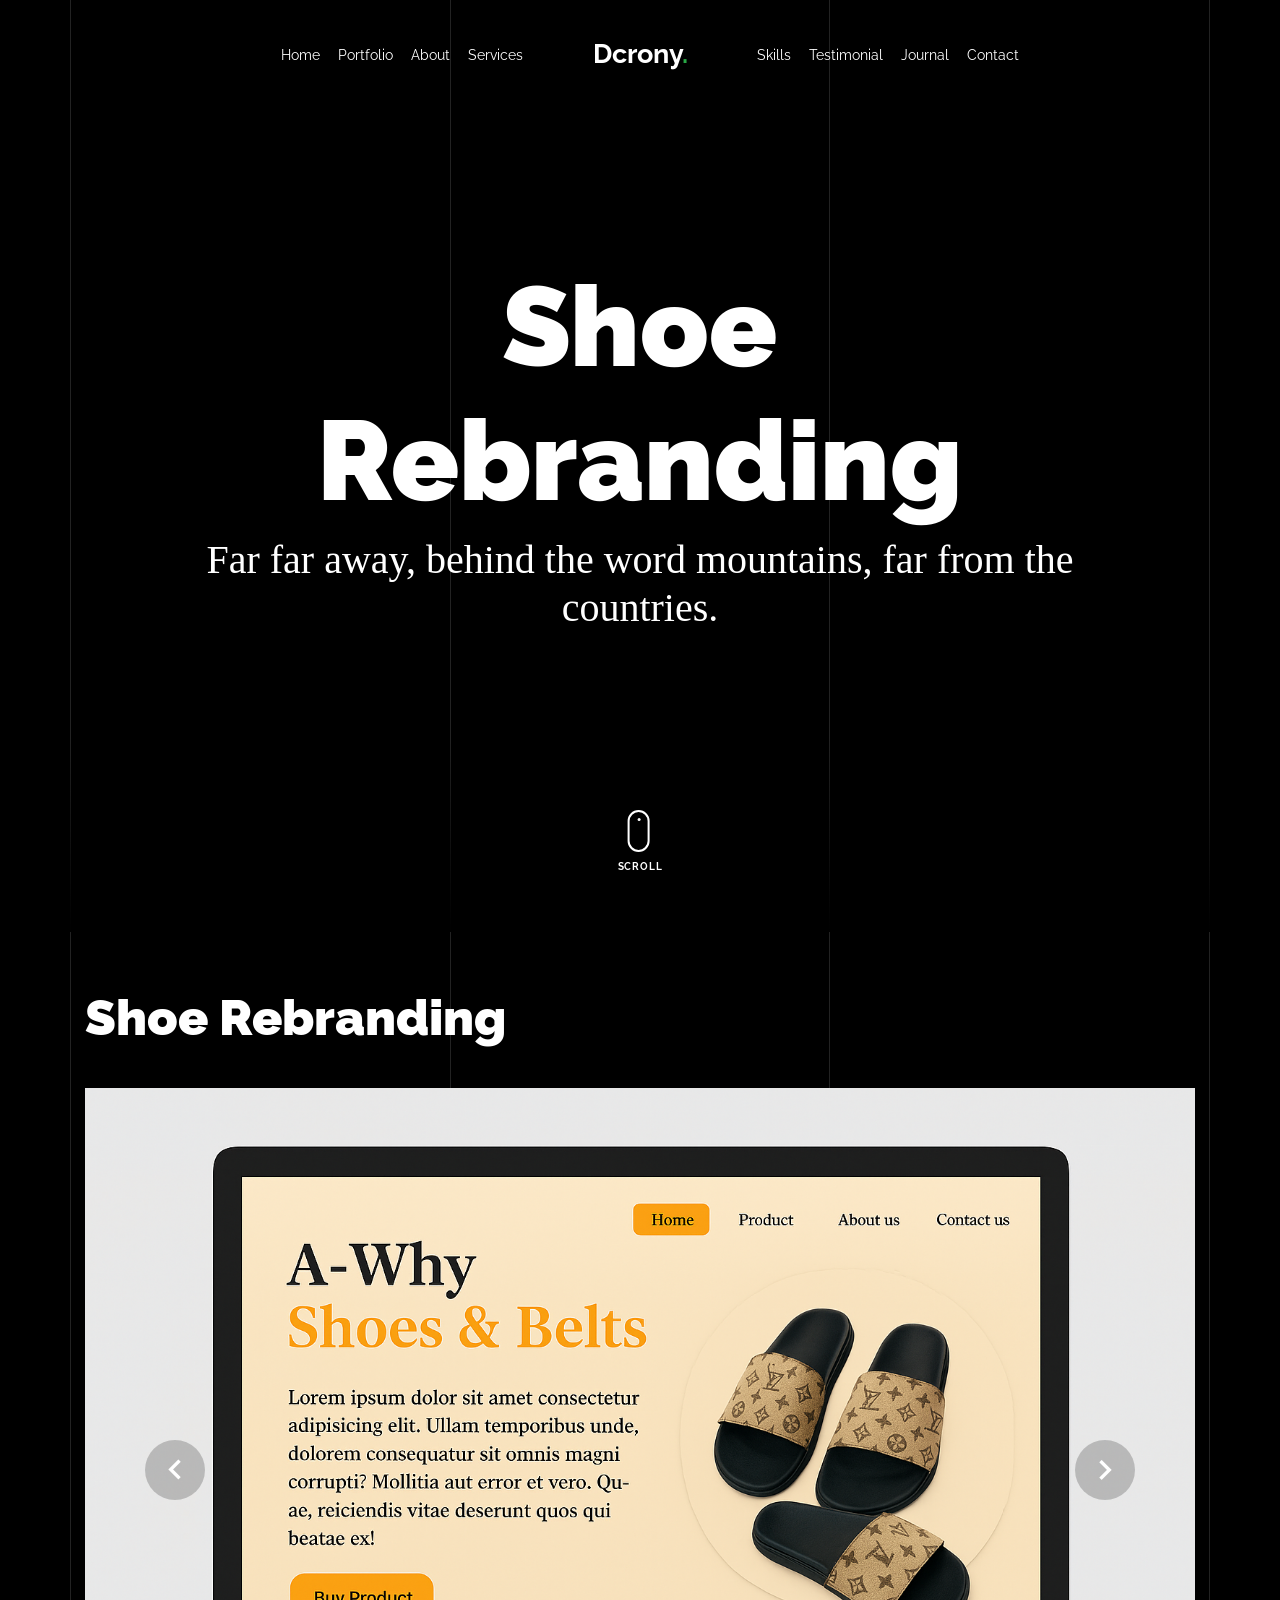
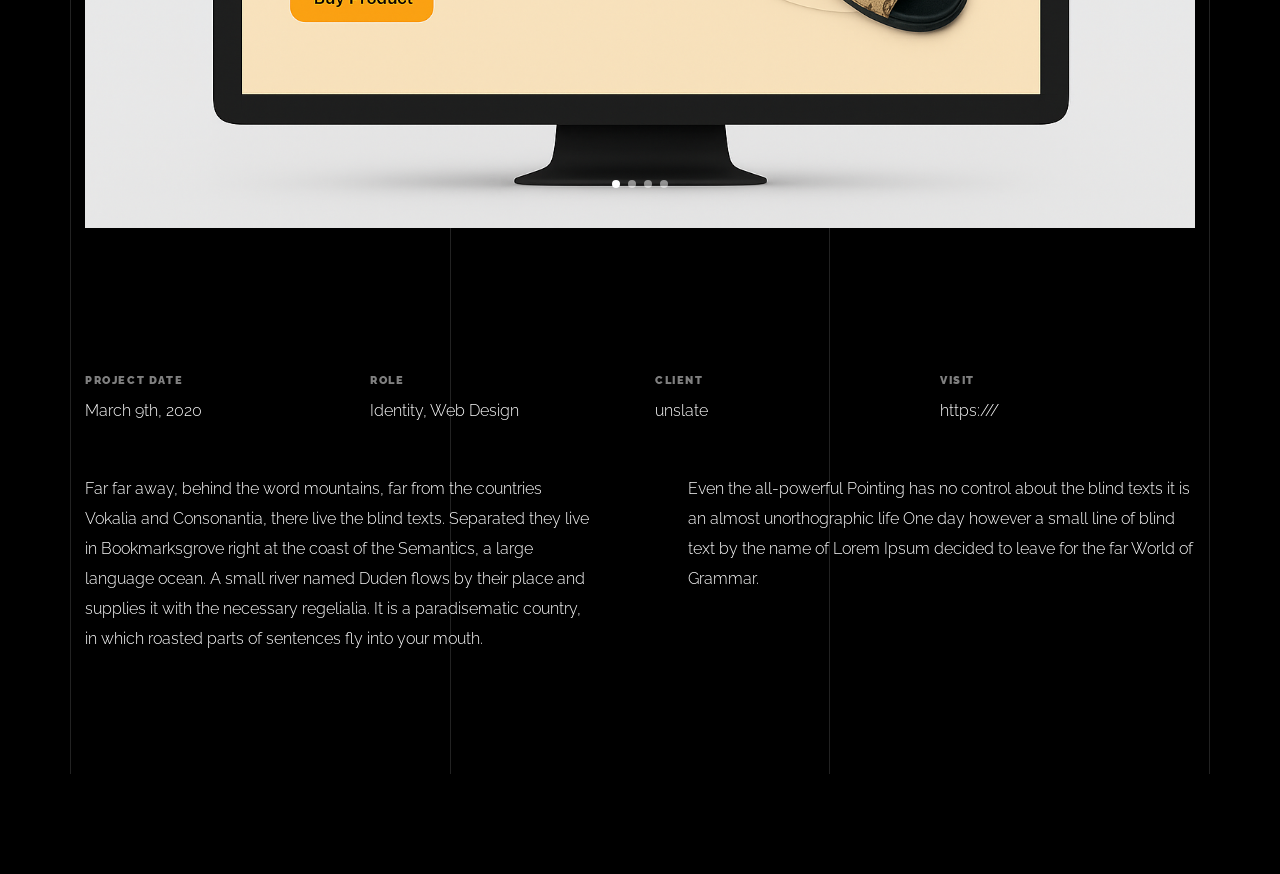
<file: shoebranding.html>
<!doctype html>
<html lang="en">

<head>
  <title>Dcrony Portfolio</title>
  <meta charset="utf-8">
  <meta name="viewport" content="width=device-width, initial-scale=1, shrink-to-fit=no">

  <meta name="description" content="">
  <meta name="keywords" content="html, css, javascript, jquery">
  <meta name="author" content="">

  <link rel="stylesheet" href="css/vendor/icomoon/style.css">
  <link rel="stylesheet" href="css/vendor/owl.carousel.min.css">
  <link rel="stylesheet" href="css/vendor/animate.min.css">
  <link rel="stylesheet" href="css/vendor/aos.css">
  <link rel="stylesheet" href="css/vendor/bootstrap.min.css">
  <link rel="stylesheet" href="css/vendor/jquery.fancybox.min.css">


  <!-- Theme Style -->
  <link rel="stylesheet" href="css/style.css">

</head>

<body data-spy="scroll" data-target=".site-nav-target" data-offset="200">

  <nav class="unslate_co--site-mobile-menu">
    <div class="close-wrap d-flex">
      <a href="#" class="d-flex ml-auto js-menu-toggle">
        <span class="close-label">Close</span>
        <div class="close-times">
          <span class="bar1"></span>
          <span class="bar2"></span>
        </div>
      </a>
    </div>
    <div class="site-mobile-inner"></div>
  </nav>


  <div class="unslate_co--site-wrap">

    <div class="unslate_co--site-inner">

      <div class="lines-wrap">
        <div class="lines-inner">
          <div class="lines"></div>
        </div>
      </div>
      <!-- END lines -->

      <nav class="unslate_co--site-nav site-nav-target">

        <div class="container">

          <div class="row align-items-center justify-content-between text-left">
            <div class="col-md-5 text-right">
              <ul class="site-nav-ul js-clone-nav text-left d-none d-lg-inline-block">
                <li class="has-children">
                  <a href="#home-section" class="nav-link">Home</a>
                  <!-- <ul class="dropdown">
                    <li>
                      <a href="index.html">Hero Image BG</a>
                    </li>
                    <li>
                      <a href="index-video.html">Video BG</a>
                    </li>
                    <li>
                      <a href="index-hero-slider.html">Hero Slider</a>
                    </li>
                    <li>
                      <a href="index-sidebar-menu.html">Sidebar Menu</a>
                    </li>
                    <li>
                      <a href="index-right-menu.html">Right Menu</a>
                    </li>
                  </ul> -->
                </li>
                <li><a href="#portfolio-section" class="nav-link">Portfolio</a></li>
                <li><a href="#about-section" class="nav-link">About</a></li>
                <li><a href="#services-section" class="nav-link">Services</a></li>
              </ul>
            </div>
            <div class="site-logo pos-absolute">
              <a href="index.html" class="unslate_co--site-logo">Dcrony<span>.</span></a>
            </div>
            <div class="col-md-5 text-right text-lg-left">
              <ul class="site-nav-ul js-clone-nav text-left d-none d-lg-inline-block">
                <li><a href="#skills-section" class="nav-link">Skills</a></li>
                <li><a href="#testimonial-section" class="nav-link">Testimonial</a></li>
                <li><a href="#journal-section" class="nav-link">Journal</a></li>
                <li><a href="#contact-section" class="nav-link">Contact</a></li>
              </ul>

              <ul class="site-nav-ul-none-onepage text-right d-inline-block d-lg-none">
                <li><a href="#" class="js-menu-toggle">Menu</a></li>
              </ul>

            </div>
          </div>
        </div>

      </nav>
      <!-- END nav -->

      <div class="cover-v1 gradient-bottom-black jarallax">
        <div class="container">
          <div class="row align-items-center">

            <div class="col-md-10 mx-auto text-center">
              <h1 class="heading" data-aos="fade-up">Shoe Rebranding</h1>
              <h2 class="subheading" data-aos="fade-up" data-aos-delay="100">Far far away, behind the word mountains, far from the countries.</h2>
            </div>

          </div>
        </div>

        <!-- dov -->
        <a href="#portfolio-single-section" class="mouse-wrap smoothscroll">
          <span class="mouse">
            <span class="scroll"></span>
          </span>
          <span class="mouse-label">Scroll</span>
        </a>

      </div>
      <!-- END .cover-v1 -->

      <div class="container">
        <div class="portfolio-single-wrap unslate_co--section" id="portfolio-single-section">

          <div class="portfolio-single-inner">
            <h2 class="heading-portfolio-single-h2">Shoe Rebranding</h2>

            <div class="row justify-content-between mb-5">
              <div class="col-12 mb-4">
                <div class="owl-carousel single-slider">
                  <figure class="mb-4">
                    <img src="images/shoe.png" alt="Image" class="img-fluid">
                  </figure>
                  <figure class="mb-4">
                    <img src="images/shoe-cart.png" alt="Image" class="img-fluid">
                  </figure>
                  <figure class="mb-4">
                    <img src="images/shoe-about.png" alt="Image" class="img-fluid">
                  </figure>
                  <figure class="mb-4">
                    <img src="images/shoe-contact.png" alt="Image" class="img-fluid">
                  </figure>
                </div>
              </div>
              <div class="col-12 mb-5">
                <div class="row">
                  <div class="col-sm-6 col-md-6 col-lg-3">
                    <div class="detail-v1">
                      <span class="detail-label">Project Date</span>
                      <span class="detail-val">March 9th, 2020</span>
                    </div>
                  </div>
                  <div class="col-sm-6 col-md-6 col-lg-3">
                    <div class="detail-v1">
                      <span class="detail-label">Role</span>
                      <span class="detail-val"><a href="#">Identity</a>, <a href="#">Web Design</a></span>
                    </div>
                  </div>
                  <div class="col-sm-6 col-md-6 col-lg-3">
                    <div class="detail-v1">
                      <span class="detail-label">Client</span>
                      <span class="detail-val">unslate</span>
                    </div>
                  </div>
                  <div class="col-sm-6 col-md-6 col-lg-3">
                    <div class="detail-v1">
                      <span class="detail-label">Visit</span>
                      <span class="detail-val"><a href="#">https:///</a></span>
                    </div>
                  </div>
                </div>
              </div>
              <div class="col-md-6 pr-md-5">
                <p>Far far away, behind the word mountains, far from the countries Vokalia and Consonantia, there live the blind texts. Separated they live in Bookmarksgrove right at the coast of the Semantics, a large language ocean. A small river named Duden flows by their place and supplies it with the necessary regelialia. It is a paradisematic country, in which roasted parts of sentences fly into your mouth.</p>
              </div>
              <div class="col-md-6 pl-md-5">
                <p>Even the all-powerful Pointing has no control about the blind texts it is an almost unorthographic life One day however a small line of blind text by the name of Lorem Ipsum decided to leave for the far World of Grammar.</p>
              </div>
            </div>

          </div>
        </div>
      </div>
    </div>

    <footer class="unslate_co--footer unslate_co--section">
      <div class="container">
        <div class="row justify-content-center">
          <div class="col-md-7">

            <div class="footer-site-logo"><a href="#">Unfold<span>.</span></a></div>

            <ul class="footer-site-social">
              <li><a href="#">Facebook</a></li>
              <li><a href="#">Twitter</a></li>
              <li><a href="#">Instagram</a></li>
              <li><a href="#">Dribbble</a></li>
              <li><a href="#">Behance</a></li>
            </ul>

            <p class="site-copyright">
                
                <!-- Link back to Colorlib can't be removed. Template is licensed under CC BY 3.0. -->
                Copyright &copy;
                <script>
                  document.write(new Date().getFullYear());
                </script> All rights reserved | This template is made with <i class="icon-heart"
                  aria-hidden="true"></i> by <a href="https://colorlib.com" target="_blank">Colorlib</a>
                <!-- Link back to Colorlib can't be removed. Template is licensed under CC BY 3.0. -->
              
              </p>

          </div>
        </div>
      </div>
    </footer>

  </div>

  <!-- Loader -->
  <div id="unslate_co--overlayer"></div>
  <div class="site-loader-wrap">
    <div class="site-loader"></div>
  </div>

  <script src="js/scripts-dist.js"></script>
  <script src="js/main.js"></script>


</body>

</html>
</file>
<file: css/vendor/icomoon/style.css>
@font-face {
  font-family: 'icomoon';
  src:  url('fonts/icomoon.eot?10si43');
  src:  url('fonts/icomoon.eot?10si43#iefix') format('embedded-opentype'),
    url('fonts/icomoon.ttf?10si43') format('truetype'),
    url('fonts/icomoon.woff?10si43') format('woff'),
    url('fonts/icomoon.svg?10si43#icomoon') format('svg');
  font-weight: normal;
  font-style: normal;
}

[class^="icon-"], [class*=" icon-"] {
  /* use !important to prevent issues with browser extensions that change fonts */
  font-family: 'icomoon' !important;
  speak: none;
  font-style: normal;
  font-weight: normal;
  font-variant: normal;
  text-transform: none;
  line-height: 1;

  /* Better Font Rendering =========== */
  -webkit-font-smoothing: antialiased;
  -moz-osx-font-smoothing: grayscale;
}

.icon-asterisk:before {
  content: "\f069";
}
.icon-plus:before {
  content: "\f067";
}
.icon-question:before {
  content: "\f128";
}
.icon-minus:before {
  content: "\f068";
}
.icon-glass:before {
  content: "\f000";
}
.icon-music:before {
  content: "\f001";
}
.icon-search:before {
  content: "\f002";
}
.icon-envelope-o:before {
  content: "\f003";
}
.icon-heart:before {
  content: "\f004";
}
.icon-star:before {
  content: "\f005";
}
.icon-star-o:before {
  content: "\f006";
}
.icon-user:before {
  content: "\f007";
}
.icon-film:before {
  content: "\f008";
}
.icon-th-large:before {
  content: "\f009";
}
.icon-th:before {
  content: "\f00a";
}
.icon-th-list:before {
  content: "\f00b";
}
.icon-check:before {
  content: "\f00c";
}
.icon-close:before {
  content: "\f00d";
}
.icon-remove:before {
  content: "\f00d";
}
.icon-times:before {
  content: "\f00d";
}
.icon-search-plus:before {
  content: "\f00e";
}
.icon-search-minus:before {
  content: "\f010";
}
.icon-power-off:before {
  content: "\f011";
}
.icon-signal:before {
  content: "\f012";
}
.icon-cog:before {
  content: "\f013";
}
.icon-gear:before {
  content: "\f013";
}
.icon-trash-o:before {
  content: "\f014";
}
.icon-home:before {
  content: "\f015";
}
.icon-file-o:before {
  content: "\f016";
}
.icon-clock-o:before {
  content: "\f017";
}
.icon-road:before {
  content: "\f018";
}
.icon-download:before {
  content: "\f019";
}
.icon-arrow-circle-o-down:before {
  content: "\f01a";
}
.icon-arrow-circle-o-up:before {
  content: "\f01b";
}
.icon-inbox:before {
  content: "\f01c";
}
.icon-play-circle-o:before {
  content: "\f01d";
}
.icon-repeat:before {
  content: "\f01e";
}
.icon-rotate-right:before {
  content: "\f01e";
}
.icon-refresh:before {
  content: "\f021";
}
.icon-list-alt:before {
  content: "\f022";
}
.icon-lock:before {
  content: "\f023";
}
.icon-flag:before {
  content: "\f024";
}
.icon-headphones:before {
  content: "\f025";
}
.icon-volume-off:before {
  content: "\f026";
}
.icon-volume-down:before {
  content: "\f027";
}
.icon-volume-up:before {
  content: "\f028";
}
.icon-qrcode:before {
  content: "\f029";
}
.icon-barcode:before {
  content: "\f02a";
}
.icon-tag:before {
  content: "\f02b";
}
.icon-tags:before {
  content: "\f02c";
}
.icon-book:before {
  content: "\f02d";
}
.icon-bookmark:before {
  content: "\f02e";
}
.icon-print:before {
  content: "\f02f";
}
.icon-camera:before {
  content: "\f030";
}
.icon-font:before {
  content: "\f031";
}
.icon-bold:before {
  content: "\f032";
}
.icon-italic:before {
  content: "\f033";
}
.icon-text-height:before {
  content: "\f034";
}
.icon-text-width:before {
  content: "\f035";
}
.icon-align-left:before {
  content: "\f036";
}
.icon-align-center:before {
  content: "\f037";
}
.icon-align-right:before {
  content: "\f038";
}
.icon-align-justify:before {
  content: "\f039";
}
.icon-list:before {
  content: "\f03a";
}
.icon-dedent:before {
  content: "\f03b";
}
.icon-outdent:before {
  content: "\f03b";
}
.icon-indent:before {
  content: "\f03c";
}
.icon-video-camera:before {
  content: "\f03d";
}
.icon-image:before {
  content: "\f03e";
}
.icon-photo:before {
  content: "\f03e";
}
.icon-picture-o:before {
  content: "\f03e";
}
.icon-pencil:before {
  content: "\f040";
}
.icon-map-marker:before {
  content: "\f041";
}
.icon-adjust:before {
  content: "\f042";
}
.icon-tint:before {
  content: "\f043";
}
.icon-edit:before {
  content: "\f044";
}
.icon-pencil-square-o:before {
  content: "\f044";
}
.icon-share-square-o:before {
  content: "\f045";
}
.icon-check-square-o:before {
  content: "\f046";
}
.icon-arrows:before {
  content: "\f047";
}
.icon-step-backward:before {
  content: "\f048";
}
.icon-fast-backward:before {
  content: "\f049";
}
.icon-backward:before {
  content: "\f04a";
}
.icon-play:before {
  content: "\f04b";
}
.icon-pause:before {
  content: "\f04c";
}
.icon-stop:before {
  content: "\f04d";
}
.icon-forward:before {
  content: "\f04e";
}
.icon-fast-forward:before {
  content: "\f050";
}
.icon-step-forward:before {
  content: "\f051";
}
.icon-eject:before {
  content: "\f052";
}
.icon-chevron-left:before {
  content: "\f053";
}
.icon-chevron-right:before {
  content: "\f054";
}
.icon-plus-circle:before {
  content: "\f055";
}
.icon-minus-circle:before {
  content: "\f056";
}
.icon-times-circle:before {
  content: "\f057";
}
.icon-check-circle:before {
  content: "\f058";
}
.icon-question-circle:before {
  content: "\f059";
}
.icon-info-circle:before {
  content: "\f05a";
}
.icon-crosshairs:before {
  content: "\f05b";
}
.icon-times-circle-o:before {
  content: "\f05c";
}
.icon-check-circle-o:before {
  content: "\f05d";
}
.icon-ban:before {
  content: "\f05e";
}
.icon-arrow-left:before {
  content: "\f060";
}
.icon-arrow-right:before {
  content: "\f061";
}
.icon-arrow-up:before {
  content: "\f062";
}
.icon-arrow-down:before {
  content: "\f063";
}
.icon-mail-forward:before {
  content: "\f064";
}
.icon-share:before {
  content: "\f064";
}
.icon-expand:before {
  content: "\f065";
}
.icon-compress:before {
  content: "\f066";
}
.icon-exclamation-circle:before {
  content: "\f06a";
}
.icon-gift:before {
  content: "\f06b";
}
.icon-leaf:before {
  content: "\f06c";
}
.icon-fire:before {
  content: "\f06d";
}
.icon-eye:before {
  content: "\f06e";
}
.icon-eye-slash:before {
  content: "\f070";
}
.icon-exclamation-triangle:before {
  content: "\f071";
}
.icon-warning:before {
  content: "\f071";
}
.icon-plane:before {
  content: "\f072";
}
.icon-calendar:before {
  content: "\f073";
}
.icon-random:before {
  content: "\f074";
}
.icon-comment:before {
  content: "\f075";
}
.icon-magnet:before {
  content: "\f076";
}
.icon-chevron-up:before {
  content: "\f077";
}
.icon-chevron-down:before {
  content: "\f078";
}
.icon-retweet:before {
  content: "\f079";
}
.icon-shopping-cart:before {
  content: "\f07a";
}
.icon-folder:before {
  content: "\f07b";
}
.icon-folder-open:before {
  content: "\f07c";
}
.icon-arrows-v:before {
  content: "\f07d";
}
.icon-arrows-h:before {
  content: "\f07e";
}
.icon-bar-chart:before {
  content: "\f080";
}
.icon-bar-chart-o:before {
  content: "\f080";
}
.icon-twitter-square:before {
  content: "\f081";
}
.icon-facebook-square:before {
  content: "\f082";
}
.icon-camera-retro:before {
  content: "\f083";
}
.icon-key:before {
  content: "\f084";
}
.icon-cogs:before {
  content: "\f085";
}
.icon-gears:before {
  content: "\f085";
}
.icon-comments:before {
  content: "\f086";
}
.icon-thumbs-o-up:before {
  content: "\f087";
}
.icon-thumbs-o-down:before {
  content: "\f088";
}
.icon-star-half:before {
  content: "\f089";
}
.icon-heart-o:before {
  content: "\f08a";
}
.icon-sign-out:before {
  content: "\f08b";
}
.icon-linkedin-square:before {
  content: "\f08c";
}
.icon-thumb-tack:before {
  content: "\f08d";
}
.icon-external-link:before {
  content: "\f08e";
}
.icon-sign-in:before {
  content: "\f090";
}
.icon-trophy:before {
  content: "\f091";
}
.icon-github-square:before {
  content: "\f092";
}
.icon-upload:before {
  content: "\f093";
}
.icon-lemon-o:before {
  content: "\f094";
}
.icon-phone:before {
  content: "\f095";
}
.icon-square-o:before {
  content: "\f096";
}
.icon-bookmark-o:before {
  content: "\f097";
}
.icon-phone-square:before {
  content: "\f098";
}
.icon-twitter:before {
  content: "\f099";
}
.icon-facebook:before {
  content: "\f09a";
}
.icon-facebook-f:before {
  content: "\f09a";
}
.icon-github:before {
  content: "\f09b";
}
.icon-unlock:before {
  content: "\f09c";
}
.icon-credit-card:before {
  content: "\f09d";
}
.icon-feed:before {
  content: "\f09e";
}
.icon-rss:before {
  content: "\f09e";
}
.icon-hdd-o:before {
  content: "\f0a0";
}
.icon-bullhorn:before {
  content: "\f0a1";
}
.icon-bell-o:before {
  content: "\f0a2";
}
.icon-certificate:before {
  content: "\f0a3";
}
.icon-hand-o-right:before {
  content: "\f0a4";
}
.icon-hand-o-left:before {
  content: "\f0a5";
}
.icon-hand-o-up:before {
  content: "\f0a6";
}
.icon-hand-o-down:before {
  content: "\f0a7";
}
.icon-arrow-circle-left:before {
  content: "\f0a8";
}
.icon-arrow-circle-right:before {
  content: "\f0a9";
}
.icon-arrow-circle-up:before {
  content: "\f0aa";
}
.icon-arrow-circle-down:before {
  content: "\f0ab";
}
.icon-globe:before {
  content: "\f0ac";
}
.icon-wrench:before {
  content: "\f0ad";
}
.icon-tasks:before {
  content: "\f0ae";
}
.icon-filter:before {
  content: "\f0b0";
}
.icon-briefcase:before {
  content: "\f0b1";
}
.icon-arrows-alt:before {
  content: "\f0b2";
}
.icon-group:before {
  content: "\f0c0";
}
.icon-users:before {
  content: "\f0c0";
}
.icon-chain:before {
  content: "\f0c1";
}
.icon-link:before {
  content: "\f0c1";
}
.icon-cloud:before {
  content: "\f0c2";
}
.icon-flask:before {
  content: "\f0c3";
}
.icon-cut:before {
  content: "\f0c4";
}
.icon-scissors:before {
  content: "\f0c4";
}
.icon-copy:before {
  content: "\f0c5";
}
.icon-files-o:before {
  content: "\f0c5";
}
.icon-paperclip:before {
  content: "\f0c6";
}
.icon-floppy-o:before {
  content: "\f0c7";
}
.icon-save:before {
  content: "\f0c7";
}
.icon-square:before {
  content: "\f0c8";
}
.icon-bars:before {
  content: "\f0c9";
}
.icon-navicon:before {
  content: "\f0c9";
}
.icon-reorder:before {
  content: "\f0c9";
}
.icon-list-ul:before {
  content: "\f0ca";
}
.icon-list-ol:before {
  content: "\f0cb";
}
.icon-strikethrough:before {
  content: "\f0cc";
}
.icon-underline:before {
  content: "\f0cd";
}
.icon-table:before {
  content: "\f0ce";
}
.icon-magic:before {
  content: "\f0d0";
}
.icon-truck:before {
  content: "\f0d1";
}
.icon-pinterest:before {
  content: "\f0d2";
}
.icon-pinterest-square:before {
  content: "\f0d3";
}
.icon-google-plus-square:before {
  content: "\f0d4";
}
.icon-google-plus:before {
  content: "\f0d5";
}
.icon-money:before {
  content: "\f0d6";
}
.icon-caret-down:before {
  content: "\f0d7";
}
.icon-caret-up:before {
  content: "\f0d8";
}
.icon-caret-left:before {
  content: "\f0d9";
}
.icon-caret-right:before {
  content: "\f0da";
}
.icon-columns:before {
  content: "\f0db";
}
.icon-sort:before {
  content: "\f0dc";
}
.icon-unsorted:before {
  content: "\f0dc";
}
.icon-sort-desc:before {
  content: "\f0dd";
}
.icon-sort-down:before {
  content: "\f0dd";
}
.icon-sort-asc:before {
  content: "\f0de";
}
.icon-sort-up:before {
  content: "\f0de";
}
.icon-envelope:before {
  content: "\f0e0";
}
.icon-linkedin:before {
  content: "\f0e1";
}
.icon-rotate-left:before {
  content: "\f0e2";
}
.icon-undo:before {
  content: "\f0e2";
}
.icon-gavel:before {
  content: "\f0e3";
}
.icon-legal:before {
  content: "\f0e3";
}
.icon-dashboard:before {
  content: "\f0e4";
}
.icon-tachometer:before {
  content: "\f0e4";
}
.icon-comment-o:before {
  content: "\f0e5";
}
.icon-comments-o:before {
  content: "\f0e6";
}
.icon-bolt:before {
  content: "\f0e7";
}
.icon-flash:before {
  content: "\f0e7";
}
.icon-sitemap:before {
  content: "\f0e8";
}
.icon-umbrella:before {
  content: "\f0e9";
}
.icon-clipboard:before {
  content: "\f0ea";
}
.icon-paste:before {
  content: "\f0ea";
}
.icon-lightbulb-o:before {
  content: "\f0eb";
}
.icon-exchange:before {
  content: "\f0ec";
}
.icon-cloud-download:before {
  content: "\f0ed";
}
.icon-cloud-upload:before {
  content: "\f0ee";
}
.icon-user-md:before {
  content: "\f0f0";
}
.icon-stethoscope:before {
  content: "\f0f1";
}
.icon-suitcase:before {
  content: "\f0f2";
}
.icon-bell:before {
  content: "\f0f3";
}
.icon-coffee:before {
  content: "\f0f4";
}
.icon-cutlery:before {
  content: "\f0f5";
}
.icon-file-text-o:before {
  content: "\f0f6";
}
.icon-building-o:before {
  content: "\f0f7";
}
.icon-hospital-o:before {
  content: "\f0f8";
}
.icon-ambulance:before {
  content: "\f0f9";
}
.icon-medkit:before {
  content: "\f0fa";
}
.icon-fighter-jet:before {
  content: "\f0fb";
}
.icon-beer:before {
  content: "\f0fc";
}
.icon-h-square:before {
  content: "\f0fd";
}
.icon-plus-square:before {
  content: "\f0fe";
}
.icon-angle-double-left:before {
  content: "\f100";
}
.icon-angle-double-right:before {
  content: "\f101";
}
.icon-angle-double-up:before {
  content: "\f102";
}
.icon-angle-double-down:before {
  content: "\f103";
}
.icon-angle-left:before {
  content: "\f104";
}
.icon-angle-right:before {
  content: "\f105";
}
.icon-angle-up:before {
  content: "\f106";
}
.icon-angle-down:before {
  content: "\f107";
}
.icon-desktop:before {
  content: "\f108";
}
.icon-laptop:before {
  content: "\f109";
}
.icon-tablet:before {
  content: "\f10a";
}
.icon-mobile:before {
  content: "\f10b";
}
.icon-mobile-phone:before {
  content: "\f10b";
}
.icon-circle-o:before {
  content: "\f10c";
}
.icon-quote-left:before {
  content: "\f10d";
}
.icon-quote-right:before {
  content: "\f10e";
}
.icon-spinner:before {
  content: "\f110";
}
.icon-circle:before {
  content: "\f111";
}
.icon-mail-reply:before {
  content: "\f112";
}
.icon-reply:before {
  content: "\f112";
}
.icon-github-alt:before {
  content: "\f113";
}
.icon-folder-o:before {
  content: "\f114";
}
.icon-folder-open-o:before {
  content: "\f115";
}
.icon-smile-o:before {
  content: "\f118";
}
.icon-frown-o:before {
  content: "\f119";
}
.icon-meh-o:before {
  content: "\f11a";
}
.icon-gamepad:before {
  content: "\f11b";
}
.icon-keyboard-o:before {
  content: "\f11c";
}
.icon-flag-o:before {
  content: "\f11d";
}
.icon-flag-checkered:before {
  content: "\f11e";
}
.icon-terminal:before {
  content: "\f120";
}
.icon-code:before {
  content: "\f121";
}
.icon-mail-reply-all:before {
  content: "\f122";
}
.icon-reply-all:before {
  content: "\f122";
}
.icon-star-half-empty:before {
  content: "\f123";
}
.icon-star-half-full:before {
  content: "\f123";
}
.icon-star-half-o:before {
  content: "\f123";
}
.icon-location-arrow:before {
  content: "\f124";
}
.icon-crop:before {
  content: "\f125";
}
.icon-code-fork:before {
  content: "\f126";
}
.icon-chain-broken:before {
  content: "\f127";
}
.icon-unlink:before {
  content: "\f127";
}
.icon-info:before {
  content: "\f129";
}
.icon-exclamation:before {
  content: "\f12a";
}
.icon-superscript:before {
  content: "\f12b";
}
.icon-subscript:before {
  content: "\f12c";
}
.icon-eraser:before {
  content: "\f12d";
}
.icon-puzzle-piece:before {
  content: "\f12e";
}
.icon-microphone:before {
  content: "\f130";
}
.icon-microphone-slash:before {
  content: "\f131";
}
.icon-shield:before {
  content: "\f132";
}
.icon-calendar-o:before {
  content: "\f133";
}
.icon-fire-extinguisher:before {
  content: "\f134";
}
.icon-rocket:before {
  content: "\f135";
}
.icon-maxcdn:before {
  content: "\f136";
}
.icon-chevron-circle-left:before {
  content: "\f137";
}
.icon-chevron-circle-right:before {
  content: "\f138";
}
.icon-chevron-circle-up:before {
  content: "\f139";
}
.icon-chevron-circle-down:before {
  content: "\f13a";
}
.icon-html5:before {
  content: "\f13b";
}
.icon-css3:before {
  content: "\f13c";
}
.icon-anchor:before {
  content: "\f13d";
}
.icon-unlock-alt:before {
  content: "\f13e";
}
.icon-bullseye:before {
  content: "\f140";
}
.icon-ellipsis-h:before {
  content: "\f141";
}
.icon-ellipsis-v:before {
  content: "\f142";
}
.icon-rss-square:before {
  content: "\f143";
}
.icon-play-circle:before {
  content: "\f144";
}
.icon-ticket:before {
  content: "\f145";
}
.icon-minus-square:before {
  content: "\f146";
}
.icon-minus-square-o:before {
  content: "\f147";
}
.icon-level-up:before {
  content: "\f148";
}
.icon-level-down:before {
  content: "\f149";
}
.icon-check-square:before {
  content: "\f14a";
}
.icon-pencil-square:before {
  content: "\f14b";
}
.icon-external-link-square:before {
  content: "\f14c";
}
.icon-share-square:before {
  content: "\f14d";
}
.icon-compass:before {
  content: "\f14e";
}
.icon-caret-square-o-down:before {
  content: "\f150";
}
.icon-toggle-down:before {
  content: "\f150";
}
.icon-caret-square-o-up:before {
  content: "\f151";
}
.icon-toggle-up:before {
  content: "\f151";
}
.icon-caret-square-o-right:before {
  content: "\f152";
}
.icon-toggle-right:before {
  content: "\f152";
}
.icon-eur:before {
  content: "\f153";
}
.icon-euro:before {
  content: "\f153";
}
.icon-gbp:before {
  content: "\f154";
}
.icon-dollar:before {
  content: "\f155";
}
.icon-usd:before {
  content: "\f155";
}
.icon-inr:before {
  content: "\f156";
}
.icon-rupee:before {
  content: "\f156";
}
.icon-cny:before {
  content: "\f157";
}
.icon-jpy:before {
  content: "\f157";
}
.icon-rmb:before {
  content: "\f157";
}
.icon-yen:before {
  content: "\f157";
}
.icon-rouble:before {
  content: "\f158";
}
.icon-rub:before {
  content: "\f158";
}
.icon-ruble:before {
  content: "\f158";
}
.icon-krw:before {
  content: "\f159";
}
.icon-won:before {
  content: "\f159";
}
.icon-bitcoin:before {
  content: "\f15a";
}
.icon-btc:before {
  content: "\f15a";
}
.icon-file:before {
  content: "\f15b";
}
.icon-file-text:before {
  content: "\f15c";
}
.icon-sort-alpha-asc:before {
  content: "\f15d";
}
.icon-sort-alpha-desc:before {
  content: "\f15e";
}
.icon-sort-amount-asc:before {
  content: "\f160";
}
.icon-sort-amount-desc:before {
  content: "\f161";
}
.icon-sort-numeric-asc:before {
  content: "\f162";
}
.icon-sort-numeric-desc:before {
  content: "\f163";
}
.icon-thumbs-up:before {
  content: "\f164";
}
.icon-thumbs-down:before {
  content: "\f165";
}
.icon-youtube-square:before {
  content: "\f166";
}
.icon-youtube:before {
  content: "\f167";
}
.icon-xing:before {
  content: "\f168";
}
.icon-xing-square:before {
  content: "\f169";
}
.icon-youtube-play:before {
  content: "\f16a";
}
.icon-dropbox:before {
  content: "\f16b";
}
.icon-stack-overflow:before {
  content: "\f16c";
}
.icon-instagram:before {
  content: "\f16d";
}
.icon-flickr:before {
  content: "\f16e";
}
.icon-adn:before {
  content: "\f170";
}
.icon-bitbucket:before {
  content: "\f171";
}
.icon-bitbucket-square:before {
  content: "\f172";
}
.icon-tumblr:before {
  content: "\f173";
}
.icon-tumblr-square:before {
  content: "\f174";
}
.icon-long-arrow-down:before {
  content: "\f175";
}
.icon-long-arrow-up:before {
  content: "\f176";
}
.icon-long-arrow-left:before {
  content: "\f177";
}
.icon-long-arrow-right:before {
  content: "\f178";
}
.icon-apple:before {
  content: "\f179";
}
.icon-windows:before {
  content: "\f17a";
}
.icon-android:before {
  content: "\f17b";
}
.icon-linux:before {
  content: "\f17c";
}
.icon-dribbble:before {
  content: "\f17d";
}
.icon-skype:before {
  content: "\f17e";
}
.icon-foursquare:before {
  content: "\f180";
}
.icon-trello:before {
  content: "\f181";
}
.icon-female:before {
  content: "\f182";
}
.icon-male:before {
  content: "\f183";
}
.icon-gittip:before {
  content: "\f184";
}
.icon-gratipay:before {
  content: "\f184";
}
.icon-sun-o:before {
  content: "\f185";
}
.icon-moon-o:before {
  content: "\f186";
}
.icon-archive:before {
  content: "\f187";
}
.icon-bug:before {
  content: "\f188";
}
.icon-vk:before {
  content: "\f189";
}
.icon-weibo:before {
  content: "\f18a";
}
.icon-renren:before {
  content: "\f18b";
}
.icon-pagelines:before {
  content: "\f18c";
}
.icon-stack-exchange:before {
  content: "\f18d";
}
.icon-arrow-circle-o-right:before {
  content: "\f18e";
}
.icon-arrow-circle-o-left:before {
  content: "\f190";
}
.icon-caret-square-o-left:before {
  content: "\f191";
}
.icon-toggle-left:before {
  content: "\f191";
}
.icon-dot-circle-o:before {
  content: "\f192";
}
.icon-wheelchair:before {
  content: "\f193";
}
.icon-vimeo-square:before {
  content: "\f194";
}
.icon-try:before {
  content: "\f195";
}
.icon-turkish-lira:before {
  content: "\f195";
}
.icon-plus-square-o:before {
  content: "\f196";
}
.icon-space-shuttle:before {
  content: "\f197";
}
.icon-slack:before {
  content: "\f198";
}
.icon-envelope-square:before {
  content: "\f199";
}
.icon-wordpress:before {
  content: "\f19a";
}
.icon-openid:before {
  content: "\f19b";
}
.icon-bank:before {
  content: "\f19c";
}
.icon-institution:before {
  content: "\f19c";
}
.icon-university:before {
  content: "\f19c";
}
.icon-graduation-cap:before {
  content: "\f19d";
}
.icon-mortar-board:before {
  content: "\f19d";
}
.icon-yahoo:before {
  content: "\f19e";
}
.icon-google:before {
  content: "\f1a0";
}
.icon-reddit:before {
  content: "\f1a1";
}
.icon-reddit-square:before {
  content: "\f1a2";
}
.icon-stumbleupon-circle:before {
  content: "\f1a3";
}
.icon-stumbleupon:before {
  content: "\f1a4";
}
.icon-delicious:before {
  content: "\f1a5";
}
.icon-digg:before {
  content: "\f1a6";
}
.icon-pied-piper-pp:before {
  content: "\f1a7";
}
.icon-pied-piper-alt:before {
  content: "\f1a8";
}
.icon-drupal:before {
  content: "\f1a9";
}
.icon-joomla:before {
  content: "\f1aa";
}
.icon-language:before {
  content: "\f1ab";
}
.icon-fax:before {
  content: "\f1ac";
}
.icon-building:before {
  content: "\f1ad";
}
.icon-child:before {
  content: "\f1ae";
}
.icon-paw:before {
  content: "\f1b0";
}
.icon-spoon:before {
  content: "\f1b1";
}
.icon-cube:before {
  content: "\f1b2";
}
.icon-cubes:before {
  content: "\f1b3";
}
.icon-behance:before {
  content: "\f1b4";
}
.icon-behance-square:before {
  content: "\f1b5";
}
.icon-steam:before {
  content: "\f1b6";
}
.icon-steam-square:before {
  content: "\f1b7";
}
.icon-recycle:before {
  content: "\f1b8";
}
.icon-automobile:before {
  content: "\f1b9";
}
.icon-car:before {
  content: "\f1b9";
}
.icon-cab:before {
  content: "\f1ba";
}
.icon-taxi:before {
  content: "\f1ba";
}
.icon-tree:before {
  content: "\f1bb";
}
.icon-spotify:before {
  content: "\f1bc";
}
.icon-deviantart:before {
  content: "\f1bd";
}
.icon-soundcloud:before {
  content: "\f1be";
}
.icon-database:before {
  content: "\f1c0";
}
.icon-file-pdf-o:before {
  content: "\f1c1";
}
.icon-file-word-o:before {
  content: "\f1c2";
}
.icon-file-excel-o:before {
  content: "\f1c3";
}
.icon-file-powerpoint-o:before {
  content: "\f1c4";
}
.icon-file-image-o:before {
  content: "\f1c5";
}
.icon-file-photo-o:before {
  content: "\f1c5";
}
.icon-file-picture-o:before {
  content: "\f1c5";
}
.icon-file-archive-o:before {
  content: "\f1c6";
}
.icon-file-zip-o:before {
  content: "\f1c6";
}
.icon-file-audio-o:before {
  content: "\f1c7";
}
.icon-file-sound-o:before {
  content: "\f1c7";
}
.icon-file-movie-o:before {
  content: "\f1c8";
}
.icon-file-video-o:before {
  content: "\f1c8";
}
.icon-file-code-o:before {
  content: "\f1c9";
}
.icon-vine:before {
  content: "\f1ca";
}
.icon-codepen:before {
  content: "\f1cb";
}
.icon-jsfiddle:before {
  content: "\f1cc";
}
.icon-life-bouy:before {
  content: "\f1cd";
}
.icon-life-buoy:before {
  content: "\f1cd";
}
.icon-life-ring:before {
  content: "\f1cd";
}
.icon-life-saver:before {
  content: "\f1cd";
}
.icon-support:before {
  content: "\f1cd";
}
.icon-circle-o-notch:before {
  content: "\f1ce";
}
.icon-ra:before {
  content: "\f1d0";
}
.icon-rebel:before {
  content: "\f1d0";
}
.icon-resistance:before {
  content: "\f1d0";
}
.icon-empire:before {
  content: "\f1d1";
}
.icon-ge:before {
  content: "\f1d1";
}
.icon-git-square:before {
  content: "\f1d2";
}
.icon-git:before {
  content: "\f1d3";
}
.icon-hacker-news:before {
  content: "\f1d4";
}
.icon-y-combinator-square:before {
  content: "\f1d4";
}
.icon-yc-square:before {
  content: "\f1d4";
}
.icon-tencent-weibo:before {
  content: "\f1d5";
}
.icon-qq:before {
  content: "\f1d6";
}
.icon-wechat:before {
  content: "\f1d7";
}
.icon-weixin:before {
  content: "\f1d7";
}
.icon-paper-plane:before {
  content: "\f1d8";
}
.icon-send:before {
  content: "\f1d8";
}
.icon-paper-plane-o:before {
  content: "\f1d9";
}
.icon-send-o:before {
  content: "\f1d9";
}
.icon-history:before {
  content: "\f1da";
}
.icon-circle-thin:before {
  content: "\f1db";
}
.icon-header:before {
  content: "\f1dc";
}
.icon-paragraph:before {
  content: "\f1dd";
}
.icon-sliders:before {
  content: "\f1de";
}
.icon-share-alt:before {
  content: "\f1e0";
}
.icon-share-alt-square:before {
  content: "\f1e1";
}
.icon-bomb:before {
  content: "\f1e2";
}
.icon-futbol-o:before {
  content: "\f1e3";
}
.icon-soccer-ball-o:before {
  content: "\f1e3";
}
.icon-tty:before {
  content: "\f1e4";
}
.icon-binoculars:before {
  content: "\f1e5";
}
.icon-plug:before {
  content: "\f1e6";
}
.icon-slideshare:before {
  content: "\f1e7";
}
.icon-twitch:before {
  content: "\f1e8";
}
.icon-yelp:before {
  content: "\f1e9";
}
.icon-newspaper-o:before {
  content: "\f1ea";
}
.icon-wifi:before {
  content: "\f1eb";
}
.icon-calculator:before {
  content: "\f1ec";
}
.icon-paypal:before {
  content: "\f1ed";
}
.icon-google-wallet:before {
  content: "\f1ee";
}
.icon-cc-visa:before {
  content: "\f1f0";
}
.icon-cc-mastercard:before {
  content: "\f1f1";
}
.icon-cc-discover:before {
  content: "\f1f2";
}
.icon-cc-amex:before {
  content: "\f1f3";
}
.icon-cc-paypal:before {
  content: "\f1f4";
}
.icon-cc-stripe:before {
  content: "\f1f5";
}
.icon-bell-slash:before {
  content: "\f1f6";
}
.icon-bell-slash-o:before {
  content: "\f1f7";
}
.icon-trash:before {
  content: "\f1f8";
}
.icon-copyright:before {
  content: "\f1f9";
}
.icon-at:before {
  content: "\f1fa";
}
.icon-eyedropper:before {
  content: "\f1fb";
}
.icon-paint-brush:before {
  content: "\f1fc";
}
.icon-birthday-cake:before {
  content: "\f1fd";
}
.icon-area-chart:before {
  content: "\f1fe";
}
.icon-pie-chart:before {
  content: "\f200";
}
.icon-line-chart:before {
  content: "\f201";
}
.icon-lastfm:before {
  content: "\f202";
}
.icon-lastfm-square:before {
  content: "\f203";
}
.icon-toggle-off:before {
  content: "\f204";
}
.icon-toggle-on:before {
  content: "\f205";
}
.icon-bicycle:before {
  content: "\f206";
}
.icon-bus:before {
  content: "\f207";
}
.icon-ioxhost:before {
  content: "\f208";
}
.icon-angellist:before {
  content: "\f209";
}
.icon-cc:before {
  content: "\f20a";
}
.icon-ils:before {
  content: "\f20b";
}
.icon-shekel:before {
  content: "\f20b";
}
.icon-sheqel:before {
  content: "\f20b";
}
.icon-meanpath:before {
  content: "\f20c";
}
.icon-buysellads:before {
  content: "\f20d";
}
.icon-connectdevelop:before {
  content: "\f20e";
}
.icon-dashcube:before {
  content: "\f210";
}
.icon-forumbee:before {
  content: "\f211";
}
.icon-leanpub:before {
  content: "\f212";
}
.icon-sellsy:before {
  content: "\f213";
}
.icon-shirtsinbulk:before {
  content: "\f214";
}
.icon-simplybuilt:before {
  content: "\f215";
}
.icon-skyatlas:before {
  content: "\f216";
}
.icon-cart-plus:before {
  content: "\f217";
}
.icon-cart-arrow-down:before {
  content: "\f218";
}
.icon-diamond:before {
  content: "\f219";
}
.icon-ship:before {
  content: "\f21a";
}
.icon-user-secret:before {
  content: "\f21b";
}
.icon-motorcycle:before {
  content: "\f21c";
}
.icon-street-view:before {
  content: "\f21d";
}
.icon-heartbeat:before {
  content: "\f21e";
}
.icon-venus:before {
  content: "\f221";
}
.icon-mars:before {
  content: "\f222";
}
.icon-mercury:before {
  content: "\f223";
}
.icon-intersex:before {
  content: "\f224";
}
.icon-transgender:before {
  content: "\f224";
}
.icon-transgender-alt:before {
  content: "\f225";
}
.icon-venus-double:before {
  content: "\f226";
}
.icon-mars-double:before {
  content: "\f227";
}
.icon-venus-mars:before {
  content: "\f228";
}
.icon-mars-stroke:before {
  content: "\f229";
}
.icon-mars-stroke-v:before {
  content: "\f22a";
}
.icon-mars-stroke-h:before {
  content: "\f22b";
}
.icon-neuter:before {
  content: "\f22c";
}
.icon-genderless:before {
  content: "\f22d";
}
.icon-facebook-official:before {
  content: "\f230";
}
.icon-pinterest-p:before {
  content: "\f231";
}
.icon-whatsapp:before {
  content: "\f232";
}
.icon-server:before {
  content: "\f233";
}
.icon-user-plus:before {
  content: "\f234";
}
.icon-user-times:before {
  content: "\f235";
}
.icon-bed:before {
  content: "\f236";
}
.icon-hotel:before {
  content: "\f236";
}
.icon-viacoin:before {
  content: "\f237";
}
.icon-train:before {
  content: "\f238";
}
.icon-subway:before {
  content: "\f239";
}
.icon-medium:before {
  content: "\f23a";
}
.icon-y-combinator:before {
  content: "\f23b";
}
.icon-yc:before {
  content: "\f23b";
}
.icon-optin-monster:before {
  content: "\f23c";
}
.icon-opencart:before {
  content: "\f23d";
}
.icon-expeditedssl:before {
  content: "\f23e";
}
.icon-battery:before {
  content: "\f240";
}
.icon-battery-4:before {
  content: "\f240";
}
.icon-battery-full:before {
  content: "\f240";
}
.icon-battery-3:before {
  content: "\f241";
}
.icon-battery-three-quarters:before {
  content: "\f241";
}
.icon-battery-2:before {
  content: "\f242";
}
.icon-battery-half:before {
  content: "\f242";
}
.icon-battery-1:before {
  content: "\f243";
}
.icon-battery-quarter:before {
  content: "\f243";
}
.icon-battery-0:before {
  content: "\f244";
}
.icon-battery-empty:before {
  content: "\f244";
}
.icon-mouse-pointer:before {
  content: "\f245";
}
.icon-i-cursor:before {
  content: "\f246";
}
.icon-object-group:before {
  content: "\f247";
}
.icon-object-ungroup:before {
  content: "\f248";
}
.icon-sticky-note:before {
  content: "\f249";
}
.icon-sticky-note-o:before {
  content: "\f24a";
}
.icon-cc-jcb:before {
  content: "\f24b";
}
.icon-cc-diners-club:before {
  content: "\f24c";
}
.icon-clone:before {
  content: "\f24d";
}
.icon-balance-scale:before {
  content: "\f24e";
}
.icon-hourglass-o:before {
  content: "\f250";
}
.icon-hourglass-1:before {
  content: "\f251";
}
.icon-hourglass-start:before {
  content: "\f251";
}
.icon-hourglass-2:before {
  content: "\f252";
}
.icon-hourglass-half:before {
  content: "\f252";
}
.icon-hourglass-3:before {
  content: "\f253";
}
.icon-hourglass-end:before {
  content: "\f253";
}
.icon-hourglass:before {
  content: "\f254";
}
.icon-hand-grab-o:before {
  content: "\f255";
}
.icon-hand-rock-o:before {
  content: "\f255";
}
.icon-hand-paper-o:before {
  content: "\f256";
}
.icon-hand-stop-o:before {
  content: "\f256";
}
.icon-hand-scissors-o:before {
  content: "\f257";
}
.icon-hand-lizard-o:before {
  content: "\f258";
}
.icon-hand-spock-o:before {
  content: "\f259";
}
.icon-hand-pointer-o:before {
  content: "\f25a";
}
.icon-hand-peace-o:before {
  content: "\f25b";
}
.icon-trademark:before {
  content: "\f25c";
}
.icon-registered:before {
  content: "\f25d";
}
.icon-creative-commons:before {
  content: "\f25e";
}
.icon-gg:before {
  content: "\f260";
}
.icon-gg-circle:before {
  content: "\f261";
}
.icon-tripadvisor:before {
  content: "\f262";
}
.icon-odnoklassniki:before {
  content: "\f263";
}
.icon-odnoklassniki-square:before {
  content: "\f264";
}
.icon-get-pocket:before {
  content: "\f265";
}
.icon-wikipedia-w:before {
  content: "\f266";
}
.icon-safari:before {
  content: "\f267";
}
.icon-chrome:before {
  content: "\f268";
}
.icon-firefox:before {
  content: "\f269";
}
.icon-opera:before {
  content: "\f26a";
}
.icon-internet-explorer:before {
  content: "\f26b";
}
.icon-television:before {
  content: "\f26c";
}
.icon-tv:before {
  content: "\f26c";
}
.icon-contao:before {
  content: "\f26d";
}
.icon-500px:before {
  content: "\f26e";
}
.icon-amazon:before {
  content: "\f270";
}
.icon-calendar-plus-o:before {
  content: "\f271";
}
.icon-calendar-minus-o:before {
  content: "\f272";
}
.icon-calendar-times-o:before {
  content: "\f273";
}
.icon-calendar-check-o:before {
  content: "\f274";
}
.icon-industry:before {
  content: "\f275";
}
.icon-map-pin:before {
  content: "\f276";
}
.icon-map-signs:before {
  content: "\f277";
}
.icon-map-o:before {
  content: "\f278";
}
.icon-map:before {
  content: "\f279";
}
.icon-commenting:before {
  content: "\f27a";
}
.icon-commenting-o:before {
  content: "\f27b";
}
.icon-houzz:before {
  content: "\f27c";
}
.icon-vimeo:before {
  content: "\f27d";
}
.icon-black-tie:before {
  content: "\f27e";
}
.icon-fonticons:before {
  content: "\f280";
}
.icon-reddit-alien:before {
  content: "\f281";
}
.icon-edge:before {
  content: "\f282";
}
.icon-credit-card-alt:before {
  content: "\f283";
}
.icon-codiepie:before {
  content: "\f284";
}
.icon-modx:before {
  content: "\f285";
}
.icon-fort-awesome:before {
  content: "\f286";
}
.icon-usb:before {
  content: "\f287";
}
.icon-product-hunt:before {
  content: "\f288";
}
.icon-mixcloud:before {
  content: "\f289";
}
.icon-scribd:before {
  content: "\f28a";
}
.icon-pause-circle:before {
  content: "\f28b";
}
.icon-pause-circle-o:before {
  content: "\f28c";
}
.icon-stop-circle:before {
  content: "\f28d";
}
.icon-stop-circle-o:before {
  content: "\f28e";
}
.icon-shopping-bag:before {
  content: "\f290";
}
.icon-shopping-basket:before {
  content: "\f291";
}
.icon-hashtag:before {
  content: "\f292";
}
.icon-bluetooth:before {
  content: "\f293";
}
.icon-bluetooth-b:before {
  content: "\f294";
}
.icon-percent:before {
  content: "\f295";
}
.icon-gitlab:before {
  content: "\f296";
}
.icon-wpbeginner:before {
  content: "\f297";
}
.icon-wpforms:before {
  content: "\f298";
}
.icon-envira:before {
  content: "\f299";
}
.icon-universal-access:before {
  content: "\f29a";
}
.icon-wheelchair-alt:before {
  content: "\f29b";
}
.icon-question-circle-o:before {
  content: "\f29c";
}
.icon-blind:before {
  content: "\f29d";
}
.icon-audio-description:before {
  content: "\f29e";
}
.icon-volume-control-phone:before {
  content: "\f2a0";
}
.icon-braille:before {
  content: "\f2a1";
}
.icon-assistive-listening-systems:before {
  content: "\f2a2";
}
.icon-american-sign-language-interpreting:before {
  content: "\f2a3";
}
.icon-asl-interpreting:before {
  content: "\f2a3";
}
.icon-deaf:before {
  content: "\f2a4";
}
.icon-deafness:before {
  content: "\f2a4";
}
.icon-hard-of-hearing:before {
  content: "\f2a4";
}
.icon-glide:before {
  content: "\f2a5";
}
.icon-glide-g:before {
  content: "\f2a6";
}
.icon-sign-language:before {
  content: "\f2a7";
}
.icon-signing:before {
  content: "\f2a7";
}
.icon-low-vision:before {
  content: "\f2a8";
}
.icon-viadeo:before {
  content: "\f2a9";
}
.icon-viadeo-square:before {
  content: "\f2aa";
}
.icon-snapchat:before {
  content: "\f2ab";
}
.icon-snapchat-ghost:before {
  content: "\f2ac";
}
.icon-snapchat-square:before {
  content: "\f2ad";
}
.icon-pied-piper:before {
  content: "\f2ae";
}
.icon-first-order:before {
  content: "\f2b0";
}
.icon-yoast:before {
  content: "\f2b1";
}
.icon-themeisle:before {
  content: "\f2b2";
}
.icon-google-plus-circle:before {
  content: "\f2b3";
}
.icon-google-plus-official:before {
  content: "\f2b3";
}
.icon-fa:before {
  content: "\f2b4";
}
.icon-font-awesome:before {
  content: "\f2b4";
}
.icon-handshake-o:before {
  content: "\f2b5";
}
.icon-envelope-open:before {
  content: "\f2b6";
}
.icon-envelope-open-o:before {
  content: "\f2b7";
}
.icon-linode:before {
  content: "\f2b8";
}
.icon-address-book:before {
  content: "\f2b9";
}
.icon-address-book-o:before {
  content: "\f2ba";
}
.icon-address-card:before {
  content: "\f2bb";
}
.icon-vcard:before {
  content: "\f2bb";
}
.icon-address-card-o:before {
  content: "\f2bc";
}
.icon-vcard-o:before {
  content: "\f2bc";
}
.icon-user-circle:before {
  content: "\f2bd";
}
.icon-user-circle-o:before {
  content: "\f2be";
}
.icon-user-o:before {
  content: "\f2c0";
}
.icon-id-badge:before {
  content: "\f2c1";
}
.icon-drivers-license:before {
  content: "\f2c2";
}
.icon-id-card:before {
  content: "\f2c2";
}
.icon-drivers-license-o:before {
  content: "\f2c3";
}
.icon-id-card-o:before {
  content: "\f2c3";
}
.icon-quora:before {
  content: "\f2c4";
}
.icon-free-code-camp:before {
  content: "\f2c5";
}
.icon-telegram:before {
  content: "\f2c6";
}
.icon-thermometer:before {
  content: "\f2c7";
}
.icon-thermometer-4:before {
  content: "\f2c7";
}
.icon-thermometer-full:before {
  content: "\f2c7";
}
.icon-thermometer-3:before {
  content: "\f2c8";
}
.icon-thermometer-three-quarters:before {
  content: "\f2c8";
}
.icon-thermometer-2:before {
  content: "\f2c9";
}
.icon-thermometer-half:before {
  content: "\f2c9";
}
.icon-thermometer-1:before {
  content: "\f2ca";
}
.icon-thermometer-quarter:before {
  content: "\f2ca";
}
.icon-thermometer-0:before {
  content: "\f2cb";
}
.icon-thermometer-empty:before {
  content: "\f2cb";
}
.icon-shower:before {
  content: "\f2cc";
}
.icon-bath:before {
  content: "\f2cd";
}
.icon-bathtub:before {
  content: "\f2cd";
}
.icon-s15:before {
  content: "\f2cd";
}
.icon-podcast:before {
  content: "\f2ce";
}
.icon-window-maximize:before {
  content: "\f2d0";
}
.icon-window-minimize:before {
  content: "\f2d1";
}
.icon-window-restore:before {
  content: "\f2d2";
}
.icon-times-rectangle:before {
  content: "\f2d3";
}
.icon-window-close:before {
  content: "\f2d3";
}
.icon-times-rectangle-o:before {
  content: "\f2d4";
}
.icon-window-close-o:before {
  content: "\f2d4";
}
.icon-bandcamp:before {
  content: "\f2d5";
}
.icon-grav:before {
  content: "\f2d6";
}
.icon-etsy:before {
  content: "\f2d7";
}
.icon-imdb:before {
  content: "\f2d8";
}
.icon-ravelry:before {
  content: "\f2d9";
}
.icon-eercast:before {
  content: "\f2da";
}
.icon-microchip:before {
  content: "\f2db";
}
.icon-snowflake-o:before {
  content: "\f2dc";
}
.icon-superpowers:before {
  content: "\f2dd";
}
.icon-wpexplorer:before {
  content: "\f2de";
}
.icon-meetup:before {
  content: "\f2e0";
}
.icon-3d_rotation:before {
  content: "\e84d";
}
.icon-ac_unit:before {
  content: "\eb3b";
}
.icon-alarm:before {
  content: "\e855";
}
.icon-access_alarms:before {
  content: "\e191";
}
.icon-schedule:before {
  content: "\e8b5";
}
.icon-accessibility:before {
  content: "\e84e";
}
.icon-accessible:before {
  content: "\e914";
}
.icon-account_balance:before {
  content: "\e84f";
}
.icon-account_balance_wallet:before {
  content: "\e850";
}
.icon-account_box:before {
  content: "\e851";
}
.icon-account_circle:before {
  content: "\e853";
}
.icon-adb:before {
  content: "\e60e";
}
.icon-add:before {
  content: "\e145";
}
.icon-add_a_photo:before {
  content: "\e439";
}
.icon-alarm_add:before {
  content: "\e856";
}
.icon-add_alert:before {
  content: "\e003";
}
.icon-add_box:before {
  content: "\e146";
}
.icon-add_circle:before {
  content: "\e147";
}
.icon-control_point:before {
  content: "\e3ba";
}
.icon-add_location:before {
  content: "\e567";
}
.icon-add_shopping_cart:before {
  content: "\e854";
}
.icon-queue:before {
  content: "\e03c";
}
.icon-add_to_queue:before {
  content: "\e05c";
}
.icon-adjust2:before {
  content: "\e39e";
}
.icon-airline_seat_flat:before {
  content: "\e630";
}
.icon-airline_seat_flat_angled:before {
  content: "\e631";
}
.icon-airline_seat_individual_suite:before {
  content: "\e632";
}
.icon-airline_seat_legroom_extra:before {
  content: "\e633";
}
.icon-airline_seat_legroom_normal:before {
  content: "\e634";
}
.icon-airline_seat_legroom_reduced:before {
  content: "\e635";
}
.icon-airline_seat_recline_extra:before {
  content: "\e636";
}
.icon-airline_seat_recline_normal:before {
  content: "\e637";
}
.icon-flight:before {
  content: "\e539";
}
.icon-airplanemode_inactive:before {
  content: "\e194";
}
.icon-airplay:before {
  content: "\e055";
}
.icon-airport_shuttle:before {
  content: "\eb3c";
}
.icon-alarm_off:before {
  content: "\e857";
}
.icon-alarm_on:before {
  content: "\e858";
}
.icon-album:before {
  content: "\e019";
}
.icon-all_inclusive:before {
  content: "\eb3d";
}
.icon-all_out:before {
  content: "\e90b";
}
.icon-android2:before {
  content: "\e859";
}
.icon-announcement:before {
  content: "\e85a";
}
.icon-apps:before {
  content: "\e5c3";
}
.icon-archive2:before {
  content: "\e149";
}
.icon-arrow_back:before {
  content: "\e5c4";
}
.icon-arrow_downward:before {
  content: "\e5db";
}
.icon-arrow_drop_down:before {
  content: "\e5c5";
}
.icon-arrow_drop_down_circle:before {
  content: "\e5c6";
}
.icon-arrow_drop_up:before {
  content: "\e5c7";
}
.icon-arrow_forward:before {
  content: "\e5c8";
}
.icon-arrow_upward:before {
  content: "\e5d8";
}
.icon-art_track:before {
  content: "\e060";
}
.icon-aspect_ratio:before {
  content: "\e85b";
}
.icon-poll:before {
  content: "\e801";
}
.icon-assignment:before {
  content: "\e85d";
}
.icon-assignment_ind:before {
  content: "\e85e";
}
.icon-assignment_late:before {
  content: "\e85f";
}
.icon-assignment_return:before {
  content: "\e860";
}
.icon-assignment_returned:before {
  content: "\e861";
}
.icon-assignment_turned_in:before {
  content: "\e862";
}
.icon-assistant:before {
  content: "\e39f";
}
.icon-flag2:before {
  content: "\e153";
}
.icon-attach_file:before {
  content: "\e226";
}
.icon-attach_money:before {
  content: "\e227";
}
.icon-attachment:before {
  content: "\e2bc";
}
.icon-audiotrack:before {
  content: "\e3a1";
}
.icon-autorenew:before {
  content: "\e863";
}
.icon-av_timer:before {
  content: "\e01b";
}
.icon-backspace:before {
  content: "\e14a";
}
.icon-cloud_upload:before {
  content: "\e2c3";
}
.icon-battery_alert:before {
  content: "\e19c";
}
.icon-battery_charging_full:before {
  content: "\e1a3";
}
.icon-battery_std:before {
  content: "\e1a5";
}
.icon-battery_unknown:before {
  content: "\e1a6";
}
.icon-beach_access:before {
  content: "\eb3e";
}
.icon-beenhere:before {
  content: "\e52d";
}
.icon-block:before {
  content: "\e14b";
}
.icon-bluetooth2:before {
  content: "\e1a7";
}
.icon-bluetooth_searching:before {
  content: "\e1aa";
}
.icon-bluetooth_connected:before {
  content: "\e1a8";
}
.icon-bluetooth_disabled:before {
  content: "\e1a9";
}
.icon-blur_circular:before {
  content: "\e3a2";
}
.icon-blur_linear:before {
  content: "\e3a3";
}
.icon-blur_off:before {
  content: "\e3a4";
}
.icon-blur_on:before {
  content: "\e3a5";
}
.icon-class:before {
  content: "\e86e";
}
.icon-turned_in:before {
  content: "\e8e6";
}
.icon-turned_in_not:before {
  content: "\e8e7";
}
.icon-border_all:before {
  content: "\e228";
}
.icon-border_bottom:before {
  content: "\e229";
}
.icon-border_clear:before {
  content: "\e22a";
}
.icon-border_color:before {
  content: "\e22b";
}
.icon-border_horizontal:before {
  content: "\e22c";
}
.icon-border_inner:before {
  content: "\e22d";
}
.icon-border_left:before {
  content: "\e22e";
}
.icon-border_outer:before {
  content: "\e22f";
}
.icon-border_right:before {
  content: "\e230";
}
.icon-border_style:before {
  content: "\e231";
}
.icon-border_top:before {
  content: "\e232";
}
.icon-border_vertical:before {
  content: "\e233";
}
.icon-branding_watermark:before {
  content: "\e06b";
}
.icon-brightness_1:before {
  content: "\e3a6";
}
.icon-brightness_2:before {
  content: "\e3a7";
}
.icon-brightness_3:before {
  content: "\e3a8";
}
.icon-brightness_4:before {
  content: "\e3a9";
}
.icon-brightness_low:before {
  content: "\e1ad";
}
.icon-brightness_medium:before {
  content: "\e1ae";
}
.icon-brightness_high:before {
  content: "\e1ac";
}
.icon-brightness_auto:before {
  content: "\e1ab";
}
.icon-broken_image:before {
  content: "\e3ad";
}
.icon-brush:before {
  content: "\e3ae";
}
.icon-bubble_chart:before {
  content: "\e6dd";
}
.icon-bug_report:before {
  content: "\e868";
}
.icon-build:before {
  content: "\e869";
}
.icon-burst_mode:before {
  content: "\e43c";
}
.icon-domain:before {
  content: "\e7ee";
}
.icon-business_center:before {
  content: "\eb3f";
}
.icon-cached:before {
  content: "\e86a";
}
.icon-cake:before {
  content: "\e7e9";
}
.icon-phone2:before {
  content: "\e0cd";
}
.icon-call_end:before {
  content: "\e0b1";
}
.icon-call_made:before {
  content: "\e0b2";
}
.icon-merge_type:before {
  content: "\e252";
}
.icon-call_missed:before {
  content: "\e0b4";
}
.icon-call_missed_outgoing:before {
  content: "\e0e4";
}
.icon-call_received:before {
  content: "\e0b5";
}
.icon-call_split:before {
  content: "\e0b6";
}
.icon-call_to_action:before {
  content: "\e06c";
}
.icon-camera2:before {
  content: "\e3af";
}
.icon-photo_camera:before {
  content: "\e412";
}
.icon-camera_enhance:before {
  content: "\e8fc";
}
.icon-camera_front:before {
  content: "\e3b1";
}
.icon-camera_rear:before {
  content: "\e3b2";
}
.icon-camera_roll:before {
  content: "\e3b3";
}
.icon-cancel:before {
  content: "\e5c9";
}
.icon-redeem:before {
  content: "\e8b1";
}
.icon-card_membership:before {
  content: "\e8f7";
}
.icon-card_travel:before {
  content: "\e8f8";
}
.icon-casino:before {
  content: "\eb40";
}
.icon-cast:before {
  content: "\e307";
}
.icon-cast_connected:before {
  content: "\e308";
}
.icon-center_focus_strong:before {
  content: "\e3b4";
}
.icon-center_focus_weak:before {
  content: "\e3b5";
}
.icon-change_history:before {
  content: "\e86b";
}
.icon-chat:before {
  content: "\e0b7";
}
.icon-chat_bubble:before {
  content: "\e0ca";
}
.icon-chat_bubble_outline:before {
  content: "\e0cb";
}
.icon-check2:before {
  content: "\e5ca";
}
.icon-check_box:before {
  content: "\e834";
}
.icon-check_box_outline_blank:before {
  content: "\e835";
}
.icon-check_circle:before {
  content: "\e86c";
}
.icon-navigate_before:before {
  content: "\e408";
}
.icon-navigate_next:before {
  content: "\e409";
}
.icon-child_care:before {
  content: "\eb41";
}
.icon-child_friendly:before {
  content: "\eb42";
}
.icon-chrome_reader_mode:before {
  content: "\e86d";
}
.icon-close2:before {
  content: "\e5cd";
}
.icon-clear_all:before {
  content: "\e0b8";
}
.icon-closed_caption:before {
  content: "\e01c";
}
.icon-wb_cloudy:before {
  content: "\e42d";
}
.icon-cloud_circle:before {
  content: "\e2be";
}
.icon-cloud_done:before {
  content: "\e2bf";
}
.icon-cloud_download:before {
  content: "\e2c0";
}
.icon-cloud_off:before {
  content: "\e2c1";
}
.icon-cloud_queue:before {
  content: "\e2c2";
}
.icon-code2:before {
  content: "\e86f";
}
.icon-photo_library:before {
  content: "\e413";
}
.icon-collections_bookmark:before {
  content: "\e431";
}
.icon-palette:before {
  content: "\e40a";
}
.icon-colorize:before {
  content: "\e3b8";
}
.icon-comment2:before {
  content: "\e0b9";
}
.icon-compare:before {
  content: "\e3b9";
}
.icon-compare_arrows:before {
  content: "\e915";
}
.icon-laptop2:before {
  content: "\e31e";
}
.icon-confirmation_number:before {
  content: "\e638";
}
.icon-contact_mail:before {
  content: "\e0d0";
}
.icon-contact_phone:before {
  content: "\e0cf";
}
.icon-contacts:before {
  content: "\e0ba";
}
.icon-content_copy:before {
  content: "\e14d";
}
.icon-content_cut:before {
  content: "\e14e";
}
.icon-content_paste:before {
  content: "\e14f";
}
.icon-control_point_duplicate:before {
  content: "\e3bb";
}
.icon-copyright2:before {
  content: "\e90c";
}
.icon-mode_edit:before {
  content: "\e254";
}
.icon-create_new_folder:before {
  content: "\e2cc";
}
.icon-payment:before {
  content: "\e8a1";
}
.icon-crop2:before {
  content: "\e3be";
}
.icon-crop_16_9:before {
  content: "\e3bc";
}
.icon-crop_3_2:before {
  content: "\e3bd";
}
.icon-crop_landscape:before {
  content: "\e3c3";
}
.icon-crop_7_5:before {
  content: "\e3c0";
}
.icon-crop_din:before {
  content: "\e3c1";
}
.icon-crop_free:before {
  content: "\e3c2";
}
.icon-crop_original:before {
  content: "\e3c4";
}
.icon-crop_portrait:before {
  content: "\e3c5";
}
.icon-crop_rotate:before {
  content: "\e437";
}
.icon-crop_square:before {
  content: "\e3c6";
}
.icon-dashboard2:before {
  content: "\e871";
}
.icon-data_usage:before {
  content: "\e1af";
}
.icon-date_range:before {
  content: "\e916";
}
.icon-dehaze:before {
  content: "\e3c7";
}
.icon-delete:before {
  content: "\e872";
}
.icon-delete_forever:before {
  content: "\e92b";
}
.icon-delete_sweep:before {
  content: "\e16c";
}
.icon-description:before {
  content: "\e873";
}
.icon-desktop_mac:before {
  content: "\e30b";
}
.icon-desktop_windows:before {
  content: "\e30c";
}
.icon-details:before {
  content: "\e3c8";
}
.icon-developer_board:before {
  content: "\e30d";
}
.icon-developer_mode:before {
  content: "\e1b0";
}
.icon-device_hub:before {
  content: "\e335";
}
.icon-phonelink:before {
  content: "\e326";
}
.icon-devices_other:before {
  content: "\e337";
}
.icon-dialer_sip:before {
  content: "\e0bb";
}
.icon-dialpad:before {
  content: "\e0bc";
}
.icon-directions:before {
  content: "\e52e";
}
.icon-directions_bike:before {
  content: "\e52f";
}
.icon-directions_boat:before {
  content: "\e532";
}
.icon-directions_bus:before {
  content: "\e530";
}
.icon-directions_car:before {
  content: "\e531";
}
.icon-directions_railway:before {
  content: "\e534";
}
.icon-directions_run:before {
  content: "\e566";
}
.icon-directions_transit:before {
  content: "\e535";
}
.icon-directions_walk:before {
  content: "\e536";
}
.icon-disc_full:before {
  content: "\e610";
}
.icon-dns:before {
  content: "\e875";
}
.icon-not_interested:before {
  content: "\e033";
}
.icon-do_not_disturb_alt:before {
  content: "\e611";
}
.icon-do_not_disturb_off:before {
  content: "\e643";
}
.icon-remove_circle:before {
  content: "\e15c";
}
.icon-dock:before {
  content: "\e30e";
}
.icon-done:before {
  content: "\e876";
}
.icon-done_all:before {
  content: "\e877";
}
.icon-donut_large:before {
  content: "\e917";
}
.icon-donut_small:before {
  content: "\e918";
}
.icon-drafts:before {
  content: "\e151";
}
.icon-drag_handle:before {
  content: "\e25d";
}
.icon-time_to_leave:before {
  content: "\e62c";
}
.icon-dvr:before {
  content: "\e1b2";
}
.icon-edit_location:before {
  content: "\e568";
}
.icon-eject2:before {
  content: "\e8fb";
}
.icon-markunread:before {
  content: "\e159";
}
.icon-enhanced_encryption:before {
  content: "\e63f";
}
.icon-equalizer:before {
  content: "\e01d";
}
.icon-error:before {
  content: "\e000";
}
.icon-error_outline:before {
  content: "\e001";
}
.icon-euro_symbol:before {
  content: "\e926";
}
.icon-ev_station:before {
  content: "\e56d";
}
.icon-insert_invitation:before {
  content: "\e24f";
}
.icon-event_available:before {
  content: "\e614";
}
.icon-event_busy:before {
  content: "\e615";
}
.icon-event_note:before {
  content: "\e616";
}
.icon-event_seat:before {
  content: "\e903";
}
.icon-exit_to_app:before {
  content: "\e879";
}
.icon-expand_less:before {
  content: "\e5ce";
}
.icon-expand_more:before {
  content: "\e5cf";
}
.icon-explicit:before {
  content: "\e01e";
}
.icon-explore:before {
  content: "\e87a";
}
.icon-exposure:before {
  content: "\e3ca";
}
.icon-exposure_neg_1:before {
  content: "\e3cb";
}
.icon-exposure_neg_2:before {
  content: "\e3cc";
}
.icon-exposure_plus_1:before {
  content: "\e3cd";
}
.icon-exposure_plus_2:before {
  content: "\e3ce";
}
.icon-exposure_zero:before {
  content: "\e3cf";
}
.icon-extension:before {
  content: "\e87b";
}
.icon-face:before {
  content: "\e87c";
}
.icon-fast_forward:before {
  content: "\e01f";
}
.icon-fast_rewind:before {
  content: "\e020";
}
.icon-favorite:before {
  content: "\e87d";
}
.icon-favorite_border:before {
  content: "\e87e";
}
.icon-featured_play_list:before {
  content: "\e06d";
}
.icon-featured_video:before {
  content: "\e06e";
}
.icon-sms_failed:before {
  content: "\e626";
}
.icon-fiber_dvr:before {
  content: "\e05d";
}
.icon-fiber_manual_record:before {
  content: "\e061";
}
.icon-fiber_new:before {
  content: "\e05e";
}
.icon-fiber_pin:before {
  content: "\e06a";
}
.icon-fiber_smart_record:before {
  content: "\e062";
}
.icon-get_app:before {
  content: "\e884";
}
.icon-file_upload:before {
  content: "\e2c6";
}
.icon-filter2:before {
  content: "\e3d3";
}
.icon-filter_1:before {
  content: "\e3d0";
}
.icon-filter_2:before {
  content: "\e3d1";
}
.icon-filter_3:before {
  content: "\e3d2";
}
.icon-filter_4:before {
  content: "\e3d4";
}
.icon-filter_5:before {
  content: "\e3d5";
}
.icon-filter_6:before {
  content: "\e3d6";
}
.icon-filter_7:before {
  content: "\e3d7";
}
.icon-filter_8:before {
  content: "\e3d8";
}
.icon-filter_9:before {
  content: "\e3d9";
}
.icon-filter_9_plus:before {
  content: "\e3da";
}
.icon-filter_b_and_w:before {
  content: "\e3db";
}
.icon-filter_center_focus:before {
  content: "\e3dc";
}
.icon-filter_drama:before {
  content: "\e3dd";
}
.icon-filter_frames:before {
  content: "\e3de";
}
.icon-terrain:before {
  content: "\e564";
}
.icon-filter_list:before {
  content: "\e152";
}
.icon-filter_none:before {
  content: "\e3e0";
}
.icon-filter_tilt_shift:before {
  content: "\e3e2";
}
.icon-filter_vintage:before {
  content: "\e3e3";
}
.icon-find_in_page:before {
  content: "\e880";
}
.icon-find_replace:before {
  content: "\e881";
}
.icon-fingerprint:before {
  content: "\e90d";
}
.icon-first_page:before {
  content: "\e5dc";
}
.icon-fitness_center:before {
  content: "\eb43";
}
.icon-flare:before {
  content: "\e3e4";
}
.icon-flash_auto:before {
  content: "\e3e5";
}
.icon-flash_off:before {
  content: "\e3e6";
}
.icon-flash_on:before {
  content: "\e3e7";
}
.icon-flight_land:before {
  content: "\e904";
}
.icon-flight_takeoff:before {
  content: "\e905";
}
.icon-flip:before {
  content: "\e3e8";
}
.icon-flip_to_back:before {
  content: "\e882";
}
.icon-flip_to_front:before {
  content: "\e883";
}
.icon-folder2:before {
  content: "\e2c7";
}
.icon-folder_open:before {
  content: "\e2c8";
}
.icon-folder_shared:before {
  content: "\e2c9";
}
.icon-folder_special:before {
  content: "\e617";
}
.icon-font_download:before {
  content: "\e167";
}
.icon-format_align_center:before {
  content: "\e234";
}
.icon-format_align_justify:before {
  content: "\e235";
}
.icon-format_align_left:before {
  content: "\e236";
}
.icon-format_align_right:before {
  content: "\e237";
}
.icon-format_bold:before {
  content: "\e238";
}
.icon-format_clear:before {
  content: "\e239";
}
.icon-format_color_fill:before {
  content: "\e23a";
}
.icon-format_color_reset:before {
  content: "\e23b";
}
.icon-format_color_text:before {
  content: "\e23c";
}
.icon-format_indent_decrease:before {
  content: "\e23d";
}
.icon-format_indent_increase:before {
  content: "\e23e";
}
.icon-format_italic:before {
  content: "\e23f";
}
.icon-format_line_spacing:before {
  content: "\e240";
}
.icon-format_list_bulleted:before {
  content: "\e241";
}
.icon-format_list_numbered:before {
  content: "\e242";
}
.icon-format_paint:before {
  content: "\e243";
}
.icon-format_quote:before {
  content: "\e244";
}
.icon-format_shapes:before {
  content: "\e25e";
}
.icon-format_size:before {
  content: "\e245";
}
.icon-format_strikethrough:before {
  content: "\e246";
}
.icon-format_textdirection_l_to_r:before {
  content: "\e247";
}
.icon-format_textdirection_r_to_l:before {
  content: "\e248";
}
.icon-format_underlined:before {
  content: "\e249";
}
.icon-question_answer:before {
  content: "\e8af";
}
.icon-forward2:before {
  content: "\e154";
}
.icon-forward_10:before {
  content: "\e056";
}
.icon-forward_30:before {
  content: "\e057";
}
.icon-forward_5:before {
  content: "\e058";
}
.icon-free_breakfast:before {
  content: "\eb44";
}
.icon-fullscreen:before {
  content: "\e5d0";
}
.icon-fullscreen_exit:before {
  content: "\e5d1";
}
.icon-functions:before {
  content: "\e24a";
}
.icon-g_translate:before {
  content: "\e927";
}
.icon-games:before {
  content: "\e021";
}
.icon-gavel2:before {
  content: "\e90e";
}
.icon-gesture:before {
  content: "\e155";
}
.icon-gif:before {
  content: "\e908";
}
.icon-goat:before {
  content: "\e900";
}
.icon-golf_course:before {
  content: "\eb45";
}
.icon-my_location:before {
  content: "\e55c";
}
.icon-location_searching:before {
  content: "\e1b7";
}
.icon-location_disabled:before {
  content: "\e1b6";
}
.icon-star2:before {
  content: "\e838";
}
.icon-gradient:before {
  content: "\e3e9";
}
.icon-grain:before {
  content: "\e3ea";
}
.icon-graphic_eq:before {
  content: "\e1b8";
}
.icon-grid_off:before {
  content: "\e3eb";
}
.icon-grid_on:before {
  content: "\e3ec";
}
.icon-people:before {
  content: "\e7fb";
}
.icon-group_add:before {
  content: "\e7f0";
}
.icon-group_work:before {
  content: "\e886";
}
.icon-hd:before {
  content: "\e052";
}
.icon-hdr_off:before {
  content: "\e3ed";
}
.icon-hdr_on:before {
  content: "\e3ee";
}
.icon-hdr_strong:before {
  content: "\e3f1";
}
.icon-hdr_weak:before {
  content: "\e3f2";
}
.icon-headset:before {
  content: "\e310";
}
.icon-headset_mic:before {
  content: "\e311";
}
.icon-healing:before {
  content: "\e3f3";
}
.icon-hearing:before {
  content: "\e023";
}
.icon-help:before {
  content: "\e887";
}
.icon-help_outline:before {
  content: "\e8fd";
}
.icon-high_quality:before {
  content: "\e024";
}
.icon-highlight:before {
  content: "\e25f";
}
.icon-highlight_off:before {
  content: "\e888";
}
.icon-restore:before {
  content: "\e8b3";
}
.icon-home2:before {
  content: "\e88a";
}
.icon-hot_tub:before {
  content: "\eb46";
}
.icon-local_hotel:before {
  content: "\e549";
}
.icon-hourglass_empty:before {
  content: "\e88b";
}
.icon-hourglass_full:before {
  content: "\e88c";
}
.icon-http:before {
  content: "\e902";
}
.icon-lock2:before {
  content: "\e897";
}
.icon-photo2:before {
  content: "\e410";
}
.icon-image_aspect_ratio:before {
  content: "\e3f5";
}
.icon-import_contacts:before {
  content: "\e0e0";
}
.icon-import_export:before {
  content: "\e0c3";
}
.icon-important_devices:before {
  content: "\e912";
}
.icon-inbox2:before {
  content: "\e156";
}
.icon-indeterminate_check_box:before {
  content: "\e909";
}
.icon-info2:before {
  content: "\e88e";
}
.icon-info_outline:before {
  content: "\e88f";
}
.icon-input:before {
  content: "\e890";
}
.icon-insert_comment:before {
  content: "\e24c";
}
.icon-insert_drive_file:before {
  content: "\e24d";
}
.icon-tag_faces:before {
  content: "\e420";
}
.icon-link2:before {
  content: "\e157";
}
.icon-invert_colors:before {
  content: "\e891";
}
.icon-invert_colors_off:before {
  content: "\e0c4";
}
.icon-iso:before {
  content: "\e3f6";
}
.icon-keyboard:before {
  content: "\e312";
}
.icon-keyboard_arrow_down:before {
  content: "\e313";
}
.icon-keyboard_arrow_left:before {
  content: "\e314";
}
.icon-keyboard_arrow_right:before {
  content: "\e315";
}
.icon-keyboard_arrow_up:before {
  content: "\e316";
}
.icon-keyboard_backspace:before {
  content: "\e317";
}
.icon-keyboard_capslock:before {
  content: "\e318";
}
.icon-keyboard_hide:before {
  content: "\e31a";
}
.icon-keyboard_return:before {
  content: "\e31b";
}
.icon-keyboard_tab:before {
  content: "\e31c";
}
.icon-keyboard_voice:before {
  content: "\e31d";
}
.icon-kitchen:before {
  content: "\eb47";
}
.icon-label:before {
  content: "\e892";
}
.icon-label_outline:before {
  content: "\e893";
}
.icon-language2:before {
  content: "\e894";
}
.icon-laptop_chromebook:before {
  content: "\e31f";
}
.icon-laptop_mac:before {
  content: "\e320";
}
.icon-laptop_windows:before {
  content: "\e321";
}
.icon-last_page:before {
  content: "\e5dd";
}
.icon-open_in_new:before {
  content: "\e89e";
}
.icon-layers:before {
  content: "\e53b";
}
.icon-layers_clear:before {
  content: "\e53c";
}
.icon-leak_add:before {
  content: "\e3f8";
}
.icon-leak_remove:before {
  content: "\e3f9";
}
.icon-lens:before {
  content: "\e3fa";
}
.icon-library_books:before {
  content: "\e02f";
}
.icon-library_music:before {
  content: "\e030";
}
.icon-lightbulb_outline:before {
  content: "\e90f";
}
.icon-line_style:before {
  content: "\e919";
}
.icon-line_weight:before {
  content: "\e91a";
}
.icon-linear_scale:before {
  content: "\e260";
}
.icon-linked_camera:before {
  content: "\e438";
}
.icon-list2:before {
  content: "\e896";
}
.icon-live_help:before {
  content: "\e0c6";
}
.icon-live_tv:before {
  content: "\e639";
}
.icon-local_play:before {
  content: "\e553";
}
.icon-local_airport:before {
  content: "\e53d";
}
.icon-local_atm:before {
  content: "\e53e";
}
.icon-local_bar:before {
  content: "\e540";
}
.icon-local_cafe:before {
  content: "\e541";
}
.icon-local_car_wash:before {
  content: "\e542";
}
.icon-local_convenience_store:before {
  content: "\e543";
}
.icon-restaurant_menu:before {
  content: "\e561";
}
.icon-local_drink:before {
  content: "\e544";
}
.icon-local_florist:before {
  content: "\e545";
}
.icon-local_gas_station:before {
  content: "\e546";
}
.icon-shopping_cart:before {
  content: "\e8cc";
}
.icon-local_hospital:before {
  content: "\e548";
}
.icon-local_laundry_service:before {
  content: "\e54a";
}
.icon-local_library:before {
  content: "\e54b";
}
.icon-local_mall:before {
  content: "\e54c";
}
.icon-theaters:before {
  content: "\e8da";
}
.icon-local_offer:before {
  content: "\e54e";
}
.icon-local_parking:before {
  content: "\e54f";
}
.icon-local_pharmacy:before {
  content: "\e550";
}
.icon-local_pizza:before {
  content: "\e552";
}
.icon-print2:before {
  content: "\e8ad";
}
.icon-local_shipping:before {
  content: "\e558";
}
.icon-local_taxi:before {
  content: "\e559";
}
.icon-location_city:before {
  content: "\e7f1";
}
.icon-location_off:before {
  content: "\e0c7";
}
.icon-room:before {
  content: "\e8b4";
}
.icon-lock_open:before {
  content: "\e898";
}
.icon-lock_outline:before {
  content: "\e899";
}
.icon-looks:before {
  content: "\e3fc";
}
.icon-looks_3:before {
  content: "\e3fb";
}
.icon-looks_4:before {
  content: "\e3fd";
}
.icon-looks_5:before {
  content: "\e3fe";
}
.icon-looks_6:before {
  content: "\e3ff";
}
.icon-looks_one:before {
  content: "\e400";
}
.icon-looks_two:before {
  content: "\e401";
}
.icon-sync:before {
  content: "\e627";
}
.icon-loupe:before {
  content: "\e402";
}
.icon-low_priority:before {
  content: "\e16d";
}
.icon-loyalty:before {
  content: "\e89a";
}
.icon-mail_outline:before {
  content: "\e0e1";
}
.icon-map2:before {
  content: "\e55b";
}
.icon-markunread_mailbox:before {
  content: "\e89b";
}
.icon-memory:before {
  content: "\e322";
}
.icon-menu:before {
  content: "\e5d2";
}
.icon-message:before {
  content: "\e0c9";
}
.icon-mic:before {
  content: "\e029";
}
.icon-mic_none:before {
  content: "\e02a";
}
.icon-mic_off:before {
  content: "\e02b";
}
.icon-mms:before {
  content: "\e618";
}
.icon-mode_comment:before {
  content: "\e253";
}
.icon-monetization_on:before {
  content: "\e263";
}
.icon-money_off:before {
  content: "\e25c";
}
.icon-monochrome_photos:before {
  content: "\e403";
}
.icon-mood_bad:before {
  content: "\e7f3";
}
.icon-more:before {
  content: "\e619";
}
.icon-more_horiz:before {
  content: "\e5d3";
}
.icon-more_vert:before {
  content: "\e5d4";
}
.icon-motorcycle2:before {
  content: "\e91b";
}
.icon-mouse:before {
  content: "\e323";
}
.icon-move_to_inbox:before {
  content: "\e168";
}
.icon-movie_creation:before {
  content: "\e404";
}
.icon-movie_filter:before {
  content: "\e43a";
}
.icon-multiline_chart:before {
  content: "\e6df";
}
.icon-music_note:before {
  content: "\e405";
}
.icon-music_video:before {
  content: "\e063";
}
.icon-nature:before {
  content: "\e406";
}
.icon-nature_people:before {
  content: "\e407";
}
.icon-navigation:before {
  content: "\e55d";
}
.icon-near_me:before {
  content: "\e569";
}
.icon-network_cell:before {
  content: "\e1b9";
}
.icon-network_check:before {
  content: "\e640";
}
.icon-network_locked:before {
  content: "\e61a";
}
.icon-network_wifi:before {
  content: "\e1ba";
}
.icon-new_releases:before {
  content: "\e031";
}
.icon-next_week:before {
  content: "\e16a";
}
.icon-nfc:before {
  content: "\e1bb";
}
.icon-no_encryption:before {
  content: "\e641";
}
.icon-signal_cellular_no_sim:before {
  content: "\e1ce";
}
.icon-note:before {
  content: "\e06f";
}
.icon-note_add:before {
  content: "\e89c";
}
.icon-notifications:before {
  content: "\e7f4";
}
.icon-notifications_active:before {
  content: "\e7f7";
}
.icon-notifications_none:before {
  content: "\e7f5";
}
.icon-notifications_off:before {
  content: "\e7f6";
}
.icon-notifications_paused:before {
  content: "\e7f8";
}
.icon-offline_pin:before {
  content: "\e90a";
}
.icon-ondemand_video:before {
  content: "\e63a";
}
.icon-opacity:before {
  content: "\e91c";
}
.icon-open_in_browser:before {
  content: "\e89d";
}
.icon-open_with:before {
  content: "\e89f";
}
.icon-pages:before {
  content: "\e7f9";
}
.icon-pageview:before {
  content: "\e8a0";
}
.icon-pan_tool:before {
  content: "\e925";
}
.icon-panorama:before {
  content: "\e40b";
}
.icon-radio_button_unchecked:before {
  content: "\e836";
}
.icon-panorama_horizontal:before {
  content: "\e40d";
}
.icon-panorama_vertical:before {
  content: "\e40e";
}
.icon-panorama_wide_angle:before {
  content: "\e40f";
}
.icon-party_mode:before {
  content: "\e7fa";
}
.icon-pause2:before {
  content: "\e034";
}
.icon-pause_circle_filled:before {
  content: "\e035";
}
.icon-pause_circle_outline:before {
  content: "\e036";
}
.icon-people_outline:before {
  content: "\e7fc";
}
.icon-perm_camera_mic:before {
  content: "\e8a2";
}
.icon-perm_contact_calendar:before {
  content: "\e8a3";
}
.icon-perm_data_setting:before {
  content: "\e8a4";
}
.icon-perm_device_information:before {
  content: "\e8a5";
}
.icon-person_outline:before {
  content: "\e7ff";
}
.icon-perm_media:before {
  content: "\e8a7";
}
.icon-perm_phone_msg:before {
  content: "\e8a8";
}
.icon-perm_scan_wifi:before {
  content: "\e8a9";
}
.icon-person:before {
  content: "\e7fd";
}
.icon-person_add:before {
  content: "\e7fe";
}
.icon-person_pin:before {
  content: "\e55a";
}
.icon-person_pin_circle:before {
  content: "\e56a";
}
.icon-personal_video:before {
  content: "\e63b";
}
.icon-pets:before {
  content: "\e91d";
}
.icon-phone_android:before {
  content: "\e324";
}
.icon-phone_bluetooth_speaker:before {
  content: "\e61b";
}
.icon-phone_forwarded:before {
  content: "\e61c";
}
.icon-phone_in_talk:before {
  content: "\e61d";
}
.icon-phone_iphone:before {
  content: "\e325";
}
.icon-phone_locked:before {
  content: "\e61e";
}
.icon-phone_missed:before {
  content: "\e61f";
}
.icon-phone_paused:before {
  content: "\e620";
}
.icon-phonelink_erase:before {
  content: "\e0db";
}
.icon-phonelink_lock:before {
  content: "\e0dc";
}
.icon-phonelink_off:before {
  content: "\e327";
}
.icon-phonelink_ring:before {
  content: "\e0dd";
}
.icon-phonelink_setup:before {
  content: "\e0de";
}
.icon-photo_album:before {
  content: "\e411";
}
.icon-photo_filter:before {
  content: "\e43b";
}
.icon-photo_size_select_actual:before {
  content: "\e432";
}
.icon-photo_size_select_large:before {
  content: "\e433";
}
.icon-photo_size_select_small:before {
  content: "\e434";
}
.icon-picture_as_pdf:before {
  content: "\e415";
}
.icon-picture_in_picture:before {
  content: "\e8aa";
}
.icon-picture_in_picture_alt:before {
  content: "\e911";
}
.icon-pie_chart:before {
  content: "\e6c4";
}
.icon-pie_chart_outlined:before {
  content: "\e6c5";
}
.icon-pin_drop:before {
  content: "\e55e";
}
.icon-play_arrow:before {
  content: "\e037";
}
.icon-play_circle_filled:before {
  content: "\e038";
}
.icon-play_circle_outline:before {
  content: "\e039";
}
.icon-play_for_work:before {
  content: "\e906";
}
.icon-playlist_add:before {
  content: "\e03b";
}
.icon-playlist_add_check:before {
  content: "\e065";
}
.icon-playlist_play:before {
  content: "\e05f";
}
.icon-plus_one:before {
  content: "\e800";
}
.icon-polymer:before {
  content: "\e8ab";
}
.icon-pool:before {
  content: "\eb48";
}
.icon-portable_wifi_off:before {
  content: "\e0ce";
}
.icon-portrait:before {
  content: "\e416";
}
.icon-power:before {
  content: "\e63c";
}
.icon-power_input:before {
  content: "\e336";
}
.icon-power_settings_new:before {
  content: "\e8ac";
}
.icon-pregnant_woman:before {
  content: "\e91e";
}
.icon-present_to_all:before {
  content: "\e0df";
}
.icon-priority_high:before {
  content: "\e645";
}
.icon-public:before {
  content: "\e80b";
}
.icon-publish:before {
  content: "\e255";
}
.icon-queue_music:before {
  content: "\e03d";
}
.icon-queue_play_next:before {
  content: "\e066";
}
.icon-radio:before {
  content: "\e03e";
}
.icon-radio_button_checked:before {
  content: "\e837";
}
.icon-rate_review:before {
  content: "\e560";
}
.icon-receipt:before {
  content: "\e8b0";
}
.icon-recent_actors:before {
  content: "\e03f";
}
.icon-record_voice_over:before {
  content: "\e91f";
}
.icon-redo:before {
  content: "\e15a";
}
.icon-refresh2:before {
  content: "\e5d5";
}
.icon-remove2:before {
  content: "\e15b";
}
.icon-remove_circle_outline:before {
  content: "\e15d";
}
.icon-remove_from_queue:before {
  content: "\e067";
}
.icon-visibility:before {
  content: "\e8f4";
}
.icon-remove_shopping_cart:before {
  content: "\e928";
}
.icon-reorder2:before {
  content: "\e8fe";
}
.icon-repeat2:before {
  content: "\e040";
}
.icon-repeat_one:before {
  content: "\e041";
}
.icon-replay:before {
  content: "\e042";
}
.icon-replay_10:before {
  content: "\e059";
}
.icon-replay_30:before {
  content: "\e05a";
}
.icon-replay_5:before {
  content: "\e05b";
}
.icon-reply2:before {
  content: "\e15e";
}
.icon-reply_all:before {
  content: "\e15f";
}
.icon-report:before {
  content: "\e160";
}
.icon-warning2:before {
  content: "\e002";
}
.icon-restaurant:before {
  content: "\e56c";
}
.icon-restore_page:before {
  content: "\e929";
}
.icon-ring_volume:before {
  content: "\e0d1";
}
.icon-room_service:before {
  content: "\eb49";
}
.icon-rotate_90_degrees_ccw:before {
  content: "\e418";
}
.icon-rotate_left:before {
  content: "\e419";
}
.icon-rotate_right:before {
  content: "\e41a";
}
.icon-rounded_corner:before {
  content: "\e920";
}
.icon-router:before {
  content: "\e328";
}
.icon-rowing:before {
  content: "\e921";
}
.icon-rss_feed:before {
  content: "\e0e5";
}
.icon-rv_hookup:before {
  content: "\e642";
}
.icon-satellite:before {
  content: "\e562";
}
.icon-save2:before {
  content: "\e161";
}
.icon-scanner:before {
  content: "\e329";
}
.icon-school:before {
  content: "\e80c";
}
.icon-screen_lock_landscape:before {
  content: "\e1be";
}
.icon-screen_lock_portrait:before {
  content: "\e1bf";
}
.icon-screen_lock_rotation:before {
  content: "\e1c0";
}
.icon-screen_rotation:before {
  content: "\e1c1";
}
.icon-screen_share:before {
  content: "\e0e2";
}
.icon-sd_storage:before {
  content: "\e1c2";
}
.icon-search2:before {
  content: "\e8b6";
}
.icon-security:before {
  content: "\e32a";
}
.icon-select_all:before {
  content: "\e162";
}
.icon-send2:before {
  content: "\e163";
}
.icon-sentiment_dissatisfied:before {
  content: "\e811";
}
.icon-sentiment_neutral:before {
  content: "\e812";
}
.icon-sentiment_satisfied:before {
  content: "\e813";
}
.icon-sentiment_very_dissatisfied:before {
  content: "\e814";
}
.icon-sentiment_very_satisfied:before {
  content: "\e815";
}
.icon-settings:before {
  content: "\e8b8";
}
.icon-settings_applications:before {
  content: "\e8b9";
}
.icon-settings_backup_restore:before {
  content: "\e8ba";
}
.icon-settings_bluetooth:before {
  content: "\e8bb";
}
.icon-settings_brightness:before {
  content: "\e8bd";
}
.icon-settings_cell:before {
  content: "\e8bc";
}
.icon-settings_ethernet:before {
  content: "\e8be";
}
.icon-settings_input_antenna:before {
  content: "\e8bf";
}
.icon-settings_input_composite:before {
  content: "\e8c1";
}
.icon-settings_input_hdmi:before {
  content: "\e8c2";
}
.icon-settings_input_svideo:before {
  content: "\e8c3";
}
.icon-settings_overscan:before {
  content: "\e8c4";
}
.icon-settings_phone:before {
  content: "\e8c5";
}
.icon-settings_power:before {
  content: "\e8c6";
}
.icon-settings_remote:before {
  content: "\e8c7";
}
.icon-settings_system_daydream:before {
  content: "\e1c3";
}
.icon-settings_voice:before {
  content: "\e8c8";
}
.icon-share2:before {
  content: "\e80d";
}
.icon-shop:before {
  content: "\e8c9";
}
.icon-shop_two:before {
  content: "\e8ca";
}
.icon-shopping_basket:before {
  content: "\e8cb";
}
.icon-short_text:before {
  content: "\e261";
}
.icon-show_chart:before {
  content: "\e6e1";
}
.icon-shuffle:before {
  content: "\e043";
}
.icon-signal_cellular_4_bar:before {
  content: "\e1c8";
}
.icon-signal_cellular_connected_no_internet_4_bar:before {
  content: "\e1cd";
}
.icon-signal_cellular_null:before {
  content: "\e1cf";
}
.icon-signal_cellular_off:before {
  content: "\e1d0";
}
.icon-signal_wifi_4_bar:before {
  content: "\e1d8";
}
.icon-signal_wifi_4_bar_lock:before {
  content: "\e1d9";
}
.icon-signal_wifi_off:before {
  content: "\e1da";
}
.icon-sim_card:before {
  content: "\e32b";
}
.icon-sim_card_alert:before {
  content: "\e624";
}
.icon-skip_next:before {
  content: "\e044";
}
.icon-skip_previous:before {
  content: "\e045";
}
.icon-slideshow:before {
  content: "\e41b";
}
.icon-slow_motion_video:before {
  content: "\e068";
}
.icon-stay_primary_portrait:before {
  content: "\e0d6";
}
.icon-smoke_free:before {
  content: "\eb4a";
}
.icon-smoking_rooms:before {
  content: "\eb4b";
}
.icon-textsms:before {
  content: "\e0d8";
}
.icon-snooze:before {
  content: "\e046";
}
.icon-sort2:before {
  content: "\e164";
}
.icon-sort_by_alpha:before {
  content: "\e053";
}
.icon-spa:before {
  content: "\eb4c";
}
.icon-space_bar:before {
  content: "\e256";
}
.icon-speaker:before {
  content: "\e32d";
}
.icon-speaker_group:before {
  content: "\e32e";
}
.icon-speaker_notes:before {
  content: "\e8cd";
}
.icon-speaker_notes_off:before {
  content: "\e92a";
}
.icon-speaker_phone:before {
  content: "\e0d2";
}
.icon-spellcheck:before {
  content: "\e8ce";
}
.icon-star_border:before {
  content: "\e83a";
}
.icon-star_half:before {
  content: "\e839";
}
.icon-stars:before {
  content: "\e8d0";
}
.icon-stay_primary_landscape:before {
  content: "\e0d5";
}
.icon-stop2:before {
  content: "\e047";
}
.icon-stop_screen_share:before {
  content: "\e0e3";
}
.icon-storage:before {
  content: "\e1db";
}
.icon-store_mall_directory:before {
  content: "\e563";
}
.icon-straighten:before {
  content: "\e41c";
}
.icon-streetview:before {
  content: "\e56e";
}
.icon-strikethrough_s:before {
  content: "\e257";
}
.icon-style:before {
  content: "\e41d";
}
.icon-subdirectory_arrow_left:before {
  content: "\e5d9";
}
.icon-subdirectory_arrow_right:before {
  content: "\e5da";
}
.icon-subject:before {
  content: "\e8d2";
}
.icon-subscriptions:before {
  content: "\e064";
}
.icon-subtitles:before {
  content: "\e048";
}
.icon-subway2:before {
  content: "\e56f";
}
.icon-supervisor_account:before {
  content: "\e8d3";
}
.icon-surround_sound:before {
  content: "\e049";
}
.icon-swap_calls:before {
  content: "\e0d7";
}
.icon-swap_horiz:before {
  content: "\e8d4";
}
.icon-swap_vert:before {
  content: "\e8d5";
}
.icon-swap_vertical_circle:before {
  content: "\e8d6";
}
.icon-switch_camera:before {
  content: "\e41e";
}
.icon-switch_video:before {
  content: "\e41f";
}
.icon-sync_disabled:before {
  content: "\e628";
}
.icon-sync_problem:before {
  content: "\e629";
}
.icon-system_update:before {
  content: "\e62a";
}
.icon-system_update_alt:before {
  content: "\e8d7";
}
.icon-tab:before {
  content: "\e8d8";
}
.icon-tab_unselected:before {
  content: "\e8d9";
}
.icon-tablet2:before {
  content: "\e32f";
}
.icon-tablet_android:before {
  content: "\e330";
}
.icon-tablet_mac:before {
  content: "\e331";
}
.icon-tap_and_play:before {
  content: "\e62b";
}
.icon-text_fields:before {
  content: "\e262";
}
.icon-text_format:before {
  content: "\e165";
}
.icon-texture:before {
  content: "\e421";
}
.icon-thumb_down:before {
  content: "\e8db";
}
.icon-thumb_up:before {
  content: "\e8dc";
}
.icon-thumbs_up_down:before {
  content: "\e8dd";
}
.icon-timelapse:before {
  content: "\e422";
}
.icon-timeline:before {
  content: "\e922";
}
.icon-timer:before {
  content: "\e425";
}
.icon-timer_10:before {
  content: "\e423";
}
.icon-timer_3:before {
  content: "\e424";
}
.icon-timer_off:before {
  content: "\e426";
}
.icon-title:before {
  content: "\e264";
}
.icon-toc:before {
  content: "\e8de";
}
.icon-today:before {
  content: "\e8df";
}
.icon-toll:before {
  content: "\e8e0";
}
.icon-tonality:before {
  content: "\e427";
}
.icon-touch_app:before {
  content: "\e913";
}
.icon-toys:before {
  content: "\e332";
}
.icon-track_changes:before {
  content: "\e8e1";
}
.icon-traffic:before {
  content: "\e565";
}
.icon-train2:before {
  content: "\e570";
}
.icon-tram:before {
  content: "\e571";
}
.icon-transfer_within_a_station:before {
  content: "\e572";
}
.icon-transform:before {
  content: "\e428";
}
.icon-translate:before {
  content: "\e8e2";
}
.icon-trending_down:before {
  content: "\e8e3";
}
.icon-trending_flat:before {
  content: "\e8e4";
}
.icon-trending_up:before {
  content: "\e8e5";
}
.icon-tune:before {
  content: "\e429";
}
.icon-tv2:before {
  content: "\e333";
}
.icon-unarchive:before {
  content: "\e169";
}
.icon-undo2:before {
  content: "\e166";
}
.icon-unfold_less:before {
  content: "\e5d6";
}
.icon-unfold_more:before {
  content: "\e5d7";
}
.icon-update:before {
  content: "\e923";
}
.icon-usb2:before {
  content: "\e1e0";
}
.icon-verified_user:before {
  content: "\e8e8";
}
.icon-vertical_align_bottom:before {
  content: "\e258";
}
.icon-vertical_align_center:before {
  content: "\e259";
}
.icon-vertical_align_top:before {
  content: "\e25a";
}
.icon-vibration:before {
  content: "\e62d";
}
.icon-video_call:before {
  content: "\e070";
}
.icon-video_label:before {
  content: "\e071";
}
.icon-video_library:before {
  content: "\e04a";
}
.icon-videocam:before {
  content: "\e04b";
}
.icon-videocam_off:before {
  content: "\e04c";
}
.icon-videogame_asset:before {
  content: "\e338";
}
.icon-view_agenda:before {
  content: "\e8e9";
}
.icon-view_array:before {
  content: "\e8ea";
}
.icon-view_carousel:before {
  content: "\e8eb";
}
.icon-view_column:before {
  content: "\e8ec";
}
.icon-view_comfy:before {
  content: "\e42a";
}
.icon-view_compact:before {
  content: "\e42b";
}
.icon-view_day:before {
  content: "\e8ed";
}
.icon-view_headline:before {
  content: "\e8ee";
}
.icon-view_list:before {
  content: "\e8ef";
}
.icon-view_module:before {
  content: "\e8f0";
}
.icon-view_quilt:before {
  content: "\e8f1";
}
.icon-view_stream:before {
  content: "\e8f2";
}
.icon-view_week:before {
  content: "\e8f3";
}
.icon-vignette:before {
  content: "\e435";
}
.icon-visibility_off:before {
  content: "\e8f5";
}
.icon-voice_chat:before {
  content: "\e62e";
}
.icon-voicemail:before {
  content: "\e0d9";
}
.icon-volume_down:before {
  content: "\e04d";
}
.icon-volume_mute:before {
  content: "\e04e";
}
.icon-volume_off:before {
  content: "\e04f";
}
.icon-volume_up:before {
  content: "\e050";
}
.icon-vpn_key:before {
  content: "\e0da";
}
.icon-vpn_lock:before {
  content: "\e62f";
}
.icon-wallpaper:before {
  content: "\e1bc";
}
.icon-watch:before {
  content: "\e334";
}
.icon-watch_later:before {
  content: "\e924";
}
.icon-wb_auto:before {
  content: "\e42c";
}
.icon-wb_incandescent:before {
  content: "\e42e";
}
.icon-wb_iridescent:before {
  content: "\e436";
}
.icon-wb_sunny:before {
  content: "\e430";
}
.icon-wc:before {
  content: "\e63d";
}
.icon-web:before {
  content: "\e051";
}
.icon-web_asset:before {
  content: "\e069";
}
.icon-weekend:before {
  content: "\e16b";
}
.icon-whatshot:before {
  content: "\e80e";
}
.icon-widgets:before {
  content: "\e1bd";
}
.icon-wifi2:before {
  content: "\e63e";
}
.icon-wifi_lock:before {
  content: "\e1e1";
}
.icon-wifi_tethering:before {
  content: "\e1e2";
}
.icon-work:before {
  content: "\e8f9";
}
.icon-wrap_text:before {
  content: "\e25b";
}
.icon-youtube_searched_for:before {
  content: "\e8fa";
}
.icon-zoom_in:before {
  content: "\e8ff";
}
.icon-zoom_out:before {
  content: "\e901";
}
.icon-zoom_out_map:before {
  content: "\e56b";
}
</file>
<file: css/style.css>
@import url("https://fonts.googleapis.com/css?family=Arimo:400|Raleway:300,400,700&display=swap");
body {
  font-family: "Raleway", sans-serif;
  color: #fff;
  font-size: 16px;
  line-height: 30px;
  font-weight: 300;
  position: relative;
}

body:before {
  content: "";
  position: absolute;
  left: 0;
  right: 0;
  bottom: 0;
  top: 0;
  background: rgba(0, 0, 0, 0.5);
  visibility: hidden;
  opacity: 0;
  -webkit-transition: 0.3s all ease;
  -o-transition: 0.3s all ease;
  transition: 0.3s all ease;
  z-index: 8;
}

body.offcanvas {
  overflow: hidden;
}

body.offcanvas:before {
  visibility: visible;
  opacity: 1;
}

.cont {
  border: 1px solid #a09c9c;
  border-radius: 4rem;
  backdrop-filter: blur(6px);
  padding: 20px;
}

body,
.unslate_co--site-inner {
  background: #000;
}

::-moz-selection {
  background: #000;
  color: #fff;
}

::selection {
  background: #000;
  color: #fff;
}

a {
  -webkit-transition: 0.3s all ease;
  -o-transition: 0.3s all ease;
  transition: 0.3s all ease;
}

a,
a:hover {
  text-decoration: none !important;
}

.unslate_co--site-inner {
  margin-bottom: 100px;
  position: relative;
  width: 100%;
  z-index: 1;
}

@media (max-width: 991.98px) {
  .unslate_co--site-inner {
    margin-bottom: auto !important;
  }
}

.unslate_co--footer {
  position: fixed !important;
  width: 100%;
  background-color: #191919;
  color: #fff;
  left: 0;
  right: 0;
  bottom: 0px;
  z-index: -1;
  height: 400px;
}

@media (max-width: 991.98px) {
  .unslate_co--footer {
    height: auto !important;
    position: relative !important;
  }
}

.btn {
  font-size: 11px;
  border-radius: 30px;
  padding: 15px 30px;
  letter-spacing: 0.1rem;
  text-transform: uppercase;
  font-weight: 900;
  margin: 4px;
}

.btn:active,
.btn:focus {
  outline: none;
  -webkit-box-shadow: none;
  box-shadow: none;
}

.btn.btn-outline-pill.btn-custom-light {
  color: #fff;
  border: 2px solid rgba(255, 255, 255, 0.5);
  -webkit-transition: 0.3s all ease;
  -o-transition: 0.3s all ease;
  transition: 0.3s all ease;
}

.btn.btn-outline-pill.btn-custom-light:hover,
.btn.btn-outline-pill.btn-custom-light:active,
.btn.btn-outline-pill.btn-custom-light:focus {
  border-color: #fff;
}

.btn.btn-bg-white--hover:hover {
  background-color: #fff;
  color: #000;
}

#unslate_co--overlayer {
  width: 100%;
  height: 100%;
  position: fixed;
  z-index: 7100;
  background: #000;
  top: 0;
  left: 0;
  right: 0;
  bottom: 0;
}

.site-loader-wrap {
  z-index: 7700;
  position: fixed;
  top: 50%;
  left: 50%;
  -webkit-transform: translate(-50%, -50%);
  -ms-transform: translate(-50%, -50%);
  transform: translate(-50%, -50%);
}

.unslate_co--site-nav {
  padding-top: 30px;
  padding-bottom: 30px;
  position: absolute;
  left: 0;
  font-weight: 400;
  z-index: 1002;
  width: 100%;
  top: 0;
}

.unslate_co--site-nav .container {
  position: relative;
}

.unslate_co--site-nav .site-logo {
  z-index: 99;
}

.unslate_co--site-nav .site-logo.pos-absolute {
  position: absolute;
  left: 50%;
  -webkit-transform: translateX(-50%);
  -ms-transform: translateX(-50%);
  transform: translateX(-50%);
}

.unslate_co--site-nav .site-nav-ul-wrap {
  width: 100%;
  margin: 0 auto;
  z-index: 1;
  position: relative;
}

.unslate_co--site-nav .unslate_co--site-logo {
  font-size: 1.7rem;
  color: #fff;
  font-weight: 700;
}

.unslate_co--site-nav .unslate_co--site-logo span {
  color: #28a745;
}

.unslate_co--site-nav .site-nav-ul,
.unslate_co--site-nav .site-nav-ul-none-onepage {
  text-align: center;
}

.unslate_co--site-nav .site-nav-ul,
.unslate_co--site-nav .site-nav-ul > li,
.unslate_co--site-nav .site-nav-ul-none-onepage,
.unslate_co--site-nav .site-nav-ul-none-onepage > li {
  padding: 0;
  margin: 0;
  list-style: none;
}

.unslate_co--site-nav .site-nav-ul > li,
.unslate_co--site-nav .site-nav-ul-none-onepage > li {
  text-align: left;
  display: inline-block;
}

.unslate_co--site-nav .site-nav-ul > li > a,
.unslate_co--site-nav .site-nav-ul-none-onepage > li > a {
  padding: 10px 7px;
  display: block;
  color: #fff;
  font-size: 14px;
  position: relative;
}

.unslate_co--site-nav .site-nav-ul > li > a:before,
.unslate_co--site-nav .site-nav-ul-none-onepage > li > a:before {
  left: 7px;
  right: 7px;
  content: "";
  position: absolute;
  height: 1px;
  background: #fff;
  bottom: 0;
  width: 0%;
  -webkit-transition: 0.2s width ease-in-out;
  -o-transition: 0.2s width ease-in-out;
  transition: 0.2s width ease-in-out;
}

.unslate_co--site-nav .site-nav-ul > li > a:hover,
.unslate_co--site-nav .site-nav-ul-none-onepage > li > a:hover {
  color: #fff;
}

.unslate_co--site-nav .site-nav-ul > li > a:hover:before,
.unslate_co--site-nav .site-nav-ul-none-onepage > li > a:hover:before {
  width: calc(100% - 14px);
}

.unslate_co--site-nav .site-nav-ul > li > a.active,
.unslate_co--site-nav .site-nav-ul-none-onepage > li > a.active {
  position: relative;
}

.unslate_co--site-nav .site-nav-ul > li > a.active:before,
.unslate_co--site-nav .site-nav-ul-none-onepage > li > a.active:before {
  color: #fff;
  width: calc(100% - 14px);
}

.unslate_co--site-nav .site-nav-ul > li.has-children,
.unslate_co--site-nav .site-nav-ul-none-onepage > li.has-children {
  position: relative;
}

.unslate_co--site-nav .site-nav-ul > li.has-children > .dropdown,
.unslate_co--site-nav .site-nav-ul > li.has-children > ul,
.unslate_co--site-nav .site-nav-ul-none-onepage > li.has-children > .dropdown,
.unslate_co--site-nav .site-nav-ul-none-onepage > li.has-children > ul {
  visibility: hidden;
  opacity: 0;
  z-index: 2;
  position: absolute;
  left: 0;
  top: 100%;
  min-width: 200px;
  background: #fff;
  padding: 20px 0px;
  margin-top: 20px;
  -webkit-box-shadow: 0 15px 30px 0 rgba(0, 0, 0, 0.2);
  box-shadow: 0 15px 30px 0 rgba(0, 0, 0, 0.2);
  -webkit-transition: 0.2s 0s;
  -o-transition: 0.2s 0s;
  transition: 0.2s 0s;
}

.unslate_co--site-nav .site-nav-ul > li.has-children > .dropdown > li,
.unslate_co--site-nav .site-nav-ul > li.has-children > ul > li,
.unslate_co--site-nav
  .site-nav-ul-none-onepage
  > li.has-children
  > .dropdown
  > li,
.unslate_co--site-nav .site-nav-ul-none-onepage > li.has-children > ul > li {
  padding: 0;
  margin: 0;
  list-style: none;
  line-height: 1.5;
}

.unslate_co--site-nav .site-nav-ul > li.has-children > .dropdown > li,
.unslate_co--site-nav .site-nav-ul > li.has-children > ul > li,
.unslate_co--site-nav
  .site-nav-ul-none-onepage
  > li.has-children
  > .dropdown
  > li,
.unslate_co--site-nav .site-nav-ul-none-onepage > li.has-children > ul > li {
  display: block;
  /* 2nd level hover*/
}

.unslate_co--site-nav .site-nav-ul > li.has-children > .dropdown > li a,
.unslate_co--site-nav .site-nav-ul > li.has-children > ul > li a,
.unslate_co--site-nav
  .site-nav-ul-none-onepage
  > li.has-children
  > .dropdown
  > li
  a,
.unslate_co--site-nav .site-nav-ul-none-onepage > li.has-children > ul > li a {
  font-size: 14px;
  padding-top: 5px;
  padding-bottom: 5px;
  padding-left: 30px;
  padding-right: 30px;
  display: block;
  color: gray;
}

.unslate_co--site-nav .site-nav-ul > li.has-children > .dropdown > li a:hover,
.unslate_co--site-nav .site-nav-ul > li.has-children > ul > li a:hover,
.unslate_co--site-nav
  .site-nav-ul-none-onepage
  > li.has-children
  > .dropdown
  > li
  a:hover,
.unslate_co--site-nav
  .site-nav-ul-none-onepage
  > li.has-children
  > ul
  > li
  a:hover {
  color: #000;
  background: #f9f9f9;
  padding-left: 30px;
}

.unslate_co--site-nav
  .site-nav-ul
  > li.has-children
  > .dropdown
  > li.has-children,
.unslate_co--site-nav .site-nav-ul > li.has-children > ul > li.has-children,
.unslate_co--site-nav
  .site-nav-ul-none-onepage
  > li.has-children
  > .dropdown
  > li.has-children,
.unslate_co--site-nav
  .site-nav-ul-none-onepage
  > li.has-children
  > ul
  > li.has-children {
  position: relative;
}

.unslate_co--site-nav
  .site-nav-ul
  > li.has-children
  > .dropdown
  > li.has-children
  > a,
.unslate_co--site-nav .site-nav-ul > li.has-children > ul > li.has-children > a,
.unslate_co--site-nav
  .site-nav-ul-none-onepage
  > li.has-children
  > .dropdown
  > li.has-children
  > a,
.unslate_co--site-nav
  .site-nav-ul-none-onepage
  > li.has-children
  > ul
  > li.has-children
  > a {
  position: relative;
}

.unslate_co--site-nav
  .site-nav-ul
  > li.has-children
  > .dropdown
  > li.has-children
  > a:before,
.unslate_co--site-nav
  .site-nav-ul
  > li.has-children
  > ul
  > li.has-children
  > a:before,
.unslate_co--site-nav
  .site-nav-ul-none-onepage
  > li.has-children
  > .dropdown
  > li.has-children
  > a:before,
.unslate_co--site-nav
  .site-nav-ul-none-onepage
  > li.has-children
  > ul
  > li.has-children
  > a:before {
  position: absolute;
  content: "\e315";
  font-size: 16px;
  top: 50%;
  color: #000;
  right: 20px;
  -webkit-transform: translateY(-50%);
  -ms-transform: translateY(-50%);
  transform: translateY(-50%);
  font-family: "icomoon";
}

.unslate_co--site-nav
  .site-nav-ul
  > li.has-children
  > .dropdown
  > li.has-children
  > .dropdown,
.unslate_co--site-nav
  .site-nav-ul
  > li.has-children
  > .dropdown
  > li.has-children
  > ul,
.unslate_co--site-nav
  .site-nav-ul
  > li.has-children
  > ul
  > li.has-children
  > .dropdown,
.unslate_co--site-nav
  .site-nav-ul
  > li.has-children
  > ul
  > li.has-children
  > ul,
.unslate_co--site-nav
  .site-nav-ul-none-onepage
  > li.has-children
  > .dropdown
  > li.has-children
  > .dropdown,
.unslate_co--site-nav
  .site-nav-ul-none-onepage
  > li.has-children
  > .dropdown
  > li.has-children
  > ul,
.unslate_co--site-nav
  .site-nav-ul-none-onepage
  > li.has-children
  > ul
  > li.has-children
  > .dropdown,
.unslate_co--site-nav
  .site-nav-ul-none-onepage
  > li.has-children
  > ul
  > li.has-children
  > ul {
  z-index: 1;
  visibility: hidden;
  opacity: 0;
  position: absolute;
  left: 0;
  z-index: 22;
  list-style: none;
  top: 0;
  left: 100%;
  min-width: 200px;
  background: #fff;
  padding: 20px 0px;
  margin-top: 20px;
  -webkit-box-shadow: 0 15px 30px 0 rgba(0, 0, 0, 0.2);
  box-shadow: 0 15px 30px 0 rgba(0, 0, 0, 0.2);
  -webkit-transition: 0.2s 0s;
  -o-transition: 0.2s 0s;
  transition: 0.2s 0s;
}

.unslate_co--site-nav
  .site-nav-ul
  > li.has-children
  > .dropdown
  > li.has-children
  > .dropdown
  a,
.unslate_co--site-nav
  .site-nav-ul
  > li.has-children
  > .dropdown
  > li.has-children
  > ul
  a,
.unslate_co--site-nav
  .site-nav-ul
  > li.has-children
  > ul
  > li.has-children
  > .dropdown
  a,
.unslate_co--site-nav
  .site-nav-ul
  > li.has-children
  > ul
  > li.has-children
  > ul
  a,
.unslate_co--site-nav
  .site-nav-ul-none-onepage
  > li.has-children
  > .dropdown
  > li.has-children
  > .dropdown
  a,
.unslate_co--site-nav
  .site-nav-ul-none-onepage
  > li.has-children
  > .dropdown
  > li.has-children
  > ul
  a,
.unslate_co--site-nav
  .site-nav-ul-none-onepage
  > li.has-children
  > ul
  > li.has-children
  > .dropdown
  a,
.unslate_co--site-nav
  .site-nav-ul-none-onepage
  > li.has-children
  > ul
  > li.has-children
  > ul
  a {
  padding-left: 30px;
  padding-right: 30px;
}

.unslate_co--site-nav .site-nav-ul > li.has-children > .dropdown > li:hover,
.unslate_co--site-nav .site-nav-ul > li.has-children > .dropdown > li:focus,
.unslate_co--site-nav .site-nav-ul > li.has-children > .dropdown > li:active,
.unslate_co--site-nav .site-nav-ul > li.has-children > ul > li:hover,
.unslate_co--site-nav .site-nav-ul > li.has-children > ul > li:focus,
.unslate_co--site-nav .site-nav-ul > li.has-children > ul > li:active,
.unslate_co--site-nav
  .site-nav-ul-none-onepage
  > li.has-children
  > .dropdown
  > li:hover,
.unslate_co--site-nav
  .site-nav-ul-none-onepage
  > li.has-children
  > .dropdown
  > li:focus,
.unslate_co--site-nav
  .site-nav-ul-none-onepage
  > li.has-children
  > .dropdown
  > li:active,
.unslate_co--site-nav
  .site-nav-ul-none-onepage
  > li.has-children
  > ul
  > li:hover,
.unslate_co--site-nav
  .site-nav-ul-none-onepage
  > li.has-children
  > ul
  > li:focus,
.unslate_co--site-nav
  .site-nav-ul-none-onepage
  > li.has-children
  > ul
  > li:active {
  cursor: pointer;
}

.unslate_co--site-nav
  .site-nav-ul
  > li.has-children
  > .dropdown
  > li:hover
  > .dropdown,
.unslate_co--site-nav
  .site-nav-ul
  > li.has-children
  > .dropdown
  > li:focus
  > .dropdown,
.unslate_co--site-nav
  .site-nav-ul
  > li.has-children
  > .dropdown
  > li:active
  > .dropdown,
.unslate_co--site-nav
  .site-nav-ul
  > li.has-children
  > ul
  > li:hover
  > .dropdown,
.unslate_co--site-nav
  .site-nav-ul
  > li.has-children
  > ul
  > li:focus
  > .dropdown,
.unslate_co--site-nav
  .site-nav-ul
  > li.has-children
  > ul
  > li:active
  > .dropdown,
.unslate_co--site-nav
  .site-nav-ul-none-onepage
  > li.has-children
  > .dropdown
  > li:hover
  > .dropdown,
.unslate_co--site-nav
  .site-nav-ul-none-onepage
  > li.has-children
  > .dropdown
  > li:focus
  > .dropdown,
.unslate_co--site-nav
  .site-nav-ul-none-onepage
  > li.has-children
  > .dropdown
  > li:active
  > .dropdown,
.unslate_co--site-nav
  .site-nav-ul-none-onepage
  > li.has-children
  > ul
  > li:hover
  > .dropdown,
.unslate_co--site-nav
  .site-nav-ul-none-onepage
  > li.has-children
  > ul
  > li:focus
  > .dropdown,
.unslate_co--site-nav
  .site-nav-ul-none-onepage
  > li.has-children
  > ul
  > li:active
  > .dropdown {
  -webkit-transition-delay: 0s;
  -o-transition-delay: 0s;
  transition-delay: 0s;
  margin-top: 0px;
  visibility: visible;
  opacity: 1;
}

.unslate_co--site-nav .site-nav-ul > li.has-children:hover,
.unslate_co--site-nav .site-nav-ul > li.has-children:focus,
.unslate_co--site-nav .site-nav-ul > li.has-children:active,
.unslate_co--site-nav .site-nav-ul-none-onepage > li.has-children:hover,
.unslate_co--site-nav .site-nav-ul-none-onepage > li.has-children:focus,
.unslate_co--site-nav .site-nav-ul-none-onepage > li.has-children:active {
  cursor: pointer;
}

.unslate_co--site-nav .site-nav-ul > li.has-children:hover > .dropdown,
.unslate_co--site-nav .site-nav-ul > li.has-children:focus > .dropdown,
.unslate_co--site-nav .site-nav-ul > li.has-children:active > .dropdown,
.unslate_co--site-nav
  .site-nav-ul-none-onepage
  > li.has-children:hover
  > .dropdown,
.unslate_co--site-nav
  .site-nav-ul-none-onepage
  > li.has-children:focus
  > .dropdown,
.unslate_co--site-nav
  .site-nav-ul-none-onepage
  > li.has-children:active
  > .dropdown {
  -webkit-transition-delay: 0s;
  -o-transition-delay: 0s;
  transition-delay: 0s;
  margin-top: 0px;
  visibility: visible;
  opacity: 1;
}

.unslate_co--site-nav .site-nav-ul > li.active > a,
.unslate_co--site-nav .site-nav-ul-none-onepage > li.active > a {
  position: relative;
}

.unslate_co--site-nav .site-nav-ul > li.active > a:before,
.unslate_co--site-nav .site-nav-ul-none-onepage > li.active > a:before {
  color: #fff;
  width: calc(100% - 40px);
}

.unslate_co--site-nav .burger-toggle-menu {
  display: block;
  width: 36px;
  position: relative;
  -webkit-transform: rotate(0deg);
  -moz-transform: rotate(0deg);
  -o-transform: rotate(0deg);
  -ms-transform: rotate(0deg);
  transform: rotate(0deg);
  -webkit-transition: 0.5s ease-in-out;
  -moz-transition: 0.5s ease-in-out;
  -o-transition: 0.5s ease-in-out;
  transition: 0.5s ease-in-out;
  cursor: pointer;
  z-index: 99;
}

.unslate_co--site-nav .burger-toggle-menu span {
  display: block;
  position: absolute;
  height: 2px;
  width: 100%;
  background: #fff;
  border-radius: 0px;
  opacity: 1;
  left: 0;
  -webkit-transform: rotate(0deg);
  -moz-transform: rotate(0deg);
  -o-transform: rotate(0deg);
  -ms-transform: rotate(0deg);
  transform: rotate(0deg);
  -webkit-transition: 0.25s ease-in-out;
  -moz-transition: 0.25s ease-in-out;
  -o-transition: 0.25s ease-in-out;
  transition: 0.25s ease-in-out;
}

.unslate_co--site-nav .burger-toggle-menu span:nth-child(1) {
  top: 0px;
  -webkit-transform-origin: left center;
  -moz-transform-origin: left center;
  -o-transform-origin: left center;
  -ms-transform-origin: left center;
  transform-origin: left center;
}

.unslate_co--site-nav .burger-toggle-menu span:nth-child(2) {
  top: 10px;
  -webkit-transform-origin: left center;
  -moz-transform-origin: left center;
  -o-transform-origin: left center;
  -ms-transform-origin: left center;
  transform-origin: left center;
}

.unslate_co--site-nav .burger-toggle-menu span:nth-child(3) {
  top: 20px;
  -webkit-transform-origin: left center;
  -moz-transform-origin: left center;
  -o-transform-origin: left center;
  -ms-transform-origin: left center;
  transform-origin: left center;
}

.unslate_co--site-nav .burger-toggle-menu.open span:nth-child(1) {
  -webkit-transform: rotate(45deg);
  -moz-transform: rotate(45deg);
  -o-transform: rotate(45deg);
  -ms-transform: rotate(45deg);
  transform: rotate(45deg);
  top: -3px;
  left: 0;
}

.unslate_co--site-nav .burger-toggle-menu.open span:nth-child(2) {
  width: 0%;
  opacity: 0;
}

.unslate_co--site-nav .burger-toggle-menu.open span:nth-child(3) {
  -webkit-transform: rotate(-45deg);
  -moz-transform: rotate(-45deg);
  -o-transform: rotate(-45deg);
  -ms-transform: rotate(-45deg);
  transform: rotate(-45deg);
  top: 23px;
  left: 0;
}

.unslate_co--site-nav.scrolled {
  position: fixed;
  right: 0;
  left: 0;
  top: 0;
  margin-top: -130px;
  background: #fff !important;
  -webkit-box-shadow: 0 0 10px 0 rgba(0, 0, 0, 0.1);
  box-shadow: 0 0 10px 0 rgba(0, 0, 0, 0.1);
  padding-top: 5px;
  padding-bottom: 5px;
}

.unslate_co--site-nav.scrolled .burger-toggle-menu {
  top: 10px;
}

.unslate_co--site-nav.scrolled .burger-toggle-menu span {
  background: #000;
}

.unslate_co--site-nav.scrolled .unslate_co--site-logo {
  color: #000;
}

.unslate_co--site-nav.scrolled .site-nav-ul,
.unslate_co--site-nav.scrolled .site-nav-ul-none-onepage {
  text-align: center;
}

.unslate_co--site-nav.scrolled .site-nav-ul,
.unslate_co--site-nav.scrolled .site-nav-ul > li,
.unslate_co--site-nav.scrolled .site-nav-ul-none-onepage,
.unslate_co--site-nav.scrolled .site-nav-ul-none-onepage > li {
  padding: 0;
  margin: 0;
  list-style: none;
}

.unslate_co--site-nav.scrolled .site-nav-ul > li,
.unslate_co--site-nav.scrolled .site-nav-ul-none-onepage > li {
  text-align: left;
  display: inline-block;
}

.unslate_co--site-nav.scrolled .site-nav-ul > li > a,
.unslate_co--site-nav.scrolled .site-nav-ul-none-onepage > li > a {
  display: block;
  color: #000;
}

.unslate_co--site-nav.scrolled .site-nav-ul > li > a:hover,
.unslate_co--site-nav.scrolled .site-nav-ul-none-onepage > li > a:hover {
  color: #28a745;
}

.unslate_co--site-nav.scrolled .site-nav-ul > li > a:before,
.unslate_co--site-nav.scrolled .site-nav-ul-none-onepage > li > a:before {
  background: #fff;
}

.unslate_co--site-nav.scrolled .site-nav-ul > li > a.active,
.unslate_co--site-nav.scrolled .site-nav-ul-none-onepage > li > a.active {
  color: #28a745;
}

.unslate_co--site-nav.scrolled .site-nav-ul > li > a.active:before,
.unslate_co--site-nav.scrolled
  .site-nav-ul-none-onepage
  > li
  > a.active:before {
  background: #fff;
}

.unslate_co--site-nav.scrolled.awake {
  margin-top: 0px;
  -webkit-transition: 0.3s all ease-out;
  -o-transition: 0.3s all ease-out;
  transition: 0.3s all ease-out;
}

.unslate_co--site-nav.scrolled.sleep {
  -webkit-transition: 0.3s all ease-out;
  -o-transition: 0.3s all ease-out;
  transition: 0.3s all ease-out;
}

/* Mobile nav */
.unslate_co--site-mobile-menu {
  position: fixed;
  z-index: 1009;
  height: 100vh;
  background: #fff;
  width: 280px;
  overflow: auto;
  padding-top: 30px;
  padding-bottom: 70px;
  width: 280px;
  left: 0;
  -webkit-transform: translateX(-100%);
  -ms-transform: translateX(-100%);
  transform: translateX(-100%);
  -webkit-transition: 1s -webkit-transform cubic-bezier(0.23, 1, 0.32, 1);
  transition: 1s -webkit-transform cubic-bezier(0.23, 1, 0.32, 1);
  -o-transition: 1s transform cubic-bezier(0.23, 1, 0.32, 1);
  transition: 1s transform cubic-bezier(0.23, 1, 0.32, 1);
  transition: 1s transform cubic-bezier(0.23, 1, 0.32, 1),
    1s -webkit-transform cubic-bezier(0.23, 1, 0.32, 1);
}

.offcanvas .unslate_co--site-mobile-menu {
  -webkit-transform: translateX(0%);
  -ms-transform: translateX(0%);
  transform: translateX(0%);
}

.unslate_co--site-mobile-menu .close-wrap {
  margin-right: 20px;
  position: relative;
}

.unslate_co--site-mobile-menu .close-wrap a {
  margin-right: 15px;
}

.unslate_co--site-mobile-menu .close-wrap a:hover {
  opacity: 0.5;
}

.unslate_co--site-mobile-menu .close-wrap a .close-label {
  margin-right: 20px;
  color: #000;
}

.unslate_co--site-mobile-menu .close-wrap a .close-times {
  position: relative;
  margin-top: 4px;
  right: 0;
}

.unslate_co--site-mobile-menu .close-wrap a .close-times .bar1,
.unslate_co--site-mobile-menu .close-wrap a .close-times .bar2 {
  width: 2px;
  height: 20px;
  background: #000;
  position: absolute;
}

.unslate_co--site-mobile-menu .close-wrap a .close-times .bar1 {
  -webkit-transform: rotate(45deg);
  -ms-transform: rotate(45deg);
  transform: rotate(45deg);
}

.unslate_co--site-mobile-menu .close-wrap a .close-times .bar2 {
  -webkit-transform: rotate(-45deg);
  -ms-transform: rotate(-45deg);
  transform: rotate(-45deg);
}

.unslate_co--site-mobile-menu ul,
.unslate_co--site-mobile-menu ul li {
  padding: 0;
  margin: 0;
  position: relative;
}

.unslate_co--site-mobile-menu ul a,
.unslate_co--site-mobile-menu ul li a {
  position: relative;
  display: block;
  padding-top: 10px;
  padding-bottom: 10px;
  padding-left: 20px;
  padding-right: 20px;
  color: #000;
}

.unslate_co--site-mobile-menu ul a:hover,
.unslate_co--site-mobile-menu ul li a:hover {
  color: #28a745;
}

.unslate_co--site-mobile-menu ul > li > ul > li > a {
  position: relative;
  padding-left: 30px;
  font-size: 14px;
  padding-top: 5px;
  padding-bottom: 5px;
}

.unslate_co--site-mobile-menu ul > li > ul > li > ul > li > a {
  position: relative;
  padding-left: 50px;
  font-size: 14px;
  padding-top: 5px;
  padding-bottom: 5px;
}

.unslate_co--site-mobile-menu ul > li.has-children .arrow-collapse {
  position: absolute;
  right: 10px;
  top: 0px;
  z-index: 20;
  width: 45px;
  height: 45px;
  text-align: center;
  cursor: pointer;
  border-radius: 50%;
}

.unslate_co--site-mobile-menu ul > li.has-children .arrow-collapse:before {
  font-size: 11px !important;
  z-index: 20;
  font-family: "icomoon";
  content: "\f078";
  position: absolute;
  top: 50%;
  left: 50%;
  color: #000;
  -webkit-transform: translate(-50%, -50%) rotate(-180deg);
  -ms-transform: translate(-50%, -50%) rotate(-180deg);
  transform: translate(-50%, -50%) rotate(-180deg);
  -webkit-transition: 0.3s all ease;
  -o-transition: 0.3s all ease;
  transition: 0.3s all ease;
}

.unslate_co--site-mobile-menu
  ul
  > li.has-children
  .arrow-collapse.collapsed:before {
  -webkit-transform: translate(-50%, -50%);
  -ms-transform: translate(-50%, -50%);
  transform: translate(-50%, -50%);
}

.unslate_co--site-mobile-menu
  ul
  > li.has-children
  > ul
  > li.has-children
  .arrow-collapse {
  top: -10px;
}

.cover-v1 {
  background-size: cover;
  background-position: center center;
  background-repeat: repeat;
  width: 100%;
}

.cover-v1.gradient-bottom-black {
  position: relative;
}

.cover-v1.gradient-bottom-black:before {
  position: absolute;
  top: 0;
  left: 0;
  right: 0;
  bottom: 0;
  content: "";
  background: rgba(0, 0, 0, 0);
  background: -moz-linear-gradient(
    top,
    rgba(0, 0, 0, 0) 79%,
    rgba(0, 0, 0, 0.05) 80%,
    black 100%
  );
  background: -webkit-gradient(
    left top,
    left bottom,
    color-stop(79%, rgba(0, 0, 0, 0)),
    color-stop(80%, rgba(0, 0, 0, 0.05)),
    color-stop(100%, black)
  );
  background: -webkit-linear-gradient(
    top,
    rgba(0, 0, 0, 0) 79%,
    rgba(0, 0, 0, 0.05) 80%,
    black 100%
  );
  background: -o-linear-gradient(
    top,
    rgba(0, 0, 0, 0) 79%,
    rgba(0, 0, 0, 0.05) 80%,
    black 100%
  );
  background: -ms-linear-gradient(
    top,
    rgba(0, 0, 0, 0) 79%,
    rgba(0, 0, 0, 0.05) 80%,
    black 100%
  );
  background: -webkit-gradient(
    linear,
    left top,
    left bottom,
    color-stop(79%, rgba(0, 0, 0, 0)),
    color-stop(80%, rgba(0, 0, 0, 0.05)),
    to(black)
  );
  background: linear-gradient(
    to bottom,
    rgba(0, 0, 0, 0) 79%,
    rgba(0, 0, 0, 0.05) 80%,
    black 100%
  );
  filter: progid:DXImageTransform.Microsoft.gradient( startColorstr='#000000', endColorstr='#000000', GradientType=0 );
}

.cover-v1.overlay {
  position: relative;
}

.cover-v1.overlay:before {
  z-index: 9;
  position: absolute;
  top: 0;
  left: 0;
  right: 0;
  bottom: 0;
  content: "";
  background: rgba(0, 0, 0, 0.4);
}

.cover-v1.overlay .mbYTP_wrapper {
  z-index: -1;
}

.cover-v1 .container {
  z-index: 9;
  position: relative;
}

.cover-v1 .container,
.cover-v1 .container > .row {
  height: 100vh;
  min-height: 650px;
}

.cover-v1 .heading {
  font-size: 7rem;
  font-weight: 900;
  color: #fff;
}

@media (max-width: 991.98px) {
  .cover-v1 .heading {
    font-size: 3rem;
  }
}

.cover-v1 .blog-heading {
  font-weight: 900;
  color: #fff;
  font-size: 4rem;
}

@media (max-width: 991.98px) {
  .cover-v1 .blog-heading {
    font-size: 2rem;
  }
}

.cover-v1 .post-meta {
  font-size: 18px;
}

.cover-v1 .subheading {
  font-size: 2.5rem;
  color: #fff;
  font-family: Georgia, "Times New Roman", Times, serif;
}

@media (max-width: 991.98px) {
  .cover-v1 .subheading {
    font-size: 24px;
  }
}

.mouse-wrap {
  position: relative;
  display: inline-block;
  left: 50%;
  -webkit-transform: translateX(-50%);
  -ms-transform: translateX(-50%);
  transform: translateX(-50%);
  bottom: 50px;
  z-index: 9;
}

.mouse-wrap:active,
.mouse-wrap:active > .mouse-label,
.mouse-wrap:focus,
.mouse-wrap:focus > .mouse-label {
  outline: none;
}

.mouse-wrap.mouse-with-slider {
  bottom: -50px;
}

.mouse-wrap .mouse-label {
  top: 0;
  color: #fff;
  font-size: 10px;
  font-weight: 700;
  letter-spacing: 0.05rem;
  text-transform: uppercase;
}

.mouse-wrap.dark .mouse-label {
  color: #000;
}

.mouse-wrap.dark .mouse {
  border: 2px solid #000;
}

.mouse-wrap.dark .mouse .scroll {
  background: #000;
}

.mouse-wrap .mouse {
  position: absolute;
  width: 22px;
  height: 42px;
  bottom: 30px;
  display: block;
  left: 50%;
  margin-left: -12px;
  border-radius: 15px;
  border: 2px solid #fff;
  -webkit-animation: intro 2s;
  animation: intro 2s;
}

.mouse-wrap .mouse .scroll {
  display: block;
  width: 3px;
  height: 3px;
  margin: 6px auto;
  border-radius: 4px;
  background: #fff;
  -webkit-animation: finger 2s infinite;
  animation: finger 2s infinite;
}

@-webkit-keyframes intro {
  0% {
    opacity: 0;
    -webkit-transform: translateY(40px);
    transform: translateY(40px);
  }
  100% {
    opacity: 1;
    -webkit-transform: translateY(0);
    transform: translateY(0);
  }
}

@keyframes intro {
  0% {
    opacity: 0;
    -webkit-transform: translateY(40px);
    transform: translateY(40px);
  }
  100% {
    opacity: 1;
    -webkit-transform: translateY(0);
    transform: translateY(0);
  }
}

@-webkit-keyframes finger {
  0% {
    opacity: 1;
  }
  100% {
    opacity: 0;
    -webkit-transform: translateY(20px);
    transform: translateY(20px);
  }
}

@keyframes finger {
  0% {
    opacity: 1;
  }
  100% {
    opacity: 0;
    -webkit-transform: translateY(20px);
    transform: translateY(20px);
  }
}

.hero-slider-wrap {
  position: relative;
}

.grid-item {
  position: relative;
}

.grid-item:before {
  content: "";
  display: inline-block;
  padding-top: 20rem;
}

.grid-item img {
  position: absolute;
  top: 0;
  left: 0;
  width: 100%;
  height: 100%;
  display: block;
  -o-object-fit: cover;
  object-fit: cover;
}

.blog-item {
  position: relative;
}

.blog-item img {
  position: absolute;
  top: 0;
  left: 0;
  width: 100%;
  height: 100%;
  display: block;
  -o-object-fit: cover;
  object-fit: cover;
}

.portfolio-item {
  overflow: hidden;
}

.portfolio-item img {
  -webkit-transition: 0.3s all ease;
  -o-transition: 0.3s all ease;
  transition: 0.3s all ease;
  position: relative;
  -webkit-transform: scale(1);
  -ms-transform: scale(1);
  transform: scale(1);
}

.portfolio-item:hover img {
  -webkit-transform: scale(1.09);
  -ms-transform: scale(1.09);
  transform: scale(1.09);
}

.portfolio-item,
.blog-item {
  display: block;
  overflow: hidden;
  position: relative;
}

.portfolio-item .overlay,
.blog-item .overlay {
  position: relative;
  z-index: 8;
  opacity: 0;
  visibility: hidden;
  -webkit-transition: 0.3s all ease;
  -o-transition: 0.3s all ease;
  transition: 0.3s all ease;
}

.portfolio-item .overlay,
.portfolio-item .overlay:before,
.blog-item .overlay,
.blog-item .overlay:before {
  position: absolute;
  top: 0;
  left: 0;
  right: 0;
  bottom: 0;
}

.portfolio-item .overlay:before,
.blog-item .overlay:before {
  background: rgba(0, 0, 0, 0.5);
  content: "";
}

.portfolio-item .wrap-icon,
.blog-item .wrap-icon {
  position: absolute;
  right: 20px;
  color: #fff;
  top: 20px;
}

.portfolio-item .portfolio-item-content,
.blog-item .portfolio-item-content {
  position: absolute;
  bottom: 20px;
  left: 20px;
  right: 20px;
}

.portfolio-item .portfolio-item-content h3,
.portfolio-item .portfolio-item-content p,
.blog-item .portfolio-item-content h3,
.blog-item .portfolio-item-content p {
  color: #fff;
  margin: 0;
  padding: 0;
}

.portfolio-item .portfolio-item-content h3,
.blog-item .portfolio-item-content h3 {
  font-size: 18px;
}

.portfolio-item .portfolio-item-content p,
.blog-item .portfolio-item-content p {
  font-size: 12px;
  color: rgba(255, 255, 255, 0.5);
  font-family: "Arimo", sans-serif;
}

.portfolio-item:hover .overlay,
.blog-item:hover .overlay {
  opacity: 1;
  visibility: visible;
}

.blog-item {
  margin-left: 0 !important;
}

.blog-item .overlay {
  opacity: 1;
  visibility: visible;
}

.blog-item:hover .overlay {
  opacity: 0;
  visibility: hidden;
}

.filter-wrap {
  position: relative;
}

.filter-wrap .filter {
  font-size: 14px;
  color: #fff;
}

.filter-wrap .filter a {
  margin-left: 10px;
  color: rgba(255, 255, 255, 0.5);
}

.filter-wrap .filter a:hover {
  color: #fff;
}

.filter-wrap .filter a.active {
  color: #fff;
}

@media (max-width: 991.98px) {
  .filter-wrap .filter {
    background: #000;
    z-index: 9;
    position: absolute;
    min-width: 150px;
    opacity: 0;
    visibility: hidden;
    -webkit-transition: 0.3s all ease;
    -o-transition: 0.3s all ease;
    transition: 0.3s all ease;
    right: 0;
    padding: 20px;
    top: 10px;
    -webkit-box-shadow: 0 2px 5px 0 rgba(0, 0, 0, 0.2);
    box-shadow: 0 2px 5px 0 rgba(0, 0, 0, 0.2);
    border-radius: 4px;
  }
  .filter-wrap .filter.active {
    opacity: 1;
    visibility: visible;
  }
  .filter-wrap .filter a {
    display: block;
  }
}

/* Isotope Transitions
------------------------------- */
.isotope,
.isotope .item {
  -webkit-transition-duration: 0.8s;
  -moz-transition-duration: 0.8s;
  -ms-transition-duration: 0.8s;
  -o-transition-duration: 0.8s;
  transition-duration: 0.8s;
}

.isotope {
  -webkit-transition-property: height, width;
  -moz-transition-property: height, width;
  -ms-transition-property: height, width;
  -o-transition-property: height, width;
  transition-property: height, width;
}

.isotope .item {
  -webkit-transition-property: -webkit-transform, opacity;
  -moz-transition-property: -moz-transform, opacity;
  -ms-transition-property: -ms-transform, opacity;
  -o-transition-property: top, left, opacity;
  -webkit-transition-property: opacity, -webkit-transform;
  transition-property: opacity, -webkit-transform;
  -o-transition-property: transform, opacity;
  transition-property: transform, opacity;
  transition-property: transform, opacity, -webkit-transform;
}

.unslate_co--section {
  padding: 3.5rem 0;
}

@media (max-width: 767.98px) {
  .unslate_co--section {
    padding: 2rem 0;
  }
}

.unslate_co--section a:hover {
  color: #fff;
}

.heading-h2 {
  font-size: 32px;
  color: #fff;
  font-weight: 900;
}

.heading-h2.divider:before {
  position: absolute;
  content: "";
}

.heading-h3 {
  font-size: 26px;
  font-weight: 900;
  color: #fff;
}

.lead {
  font-size: 18px;
  line-height: 30px;
}

.relative {
  position: relative;
}

figure.dotted-bg {
  position: relative;
}

figure.dotted-bg:before {
  z-index: -1;
  content: "";
  position: absolute;
  bottom: -50px;
  right: -50px;
  width: 268px;
  height: 224px;
  background-image: url("../images/dotted_light.png");
  background-repeat: no-repeat;
}

@media (max-width: 991.98px) {
  figure.dotted-bg:before {
    right: 0px;
  }
}

.gutter-v1 {
  margin-right: -1px !important;
  margin-left: -1px !important;
}

@media (max-width: 991.98px) {
  .gutter-v1 {
    margin-left: -15px !important;
    margin-right: -15px !important;
  }
}

.gutter-v1 > .col,
.gutter-v1 > [class*="col-"] {
  padding-right: 1px !important;
  padding-left: 1px !important;
}

@media (max-width: 991.98px) {
  .gutter-v1 > .col,
  .gutter-v1 > [class*="col-"] {
    padding-right: 15px !important;
    padding-left: 15px !important;
  }
}

.gutter-v2 {
  margin-right: -2px !important;
  margin-left: -2px !important;
}

@media (max-width: 991.98px) {
  .gutter-v2 {
    margin-left: -15px !important;
    margin-right: -15px !important;
  }
}

.gutter-v2 > .col,
.gutter-v2 > [class*="col-"] {
  margin-bottom: 4px;
  padding-right: 2px !important;
  padding-left: 2px !important;
}

@media (max-width: 991.98px) {
  .gutter-v2 > .col,
  .gutter-v2 > [class*="col-"] {
    padding-right: 15px !important;
    padding-left: 15px !important;
  }
}

.gutter-v3 {
  margin-left: -60px !important;
  margin-right: -60px !important;
}

@media (max-width: 991.98px) {
  .gutter-v3 {
    margin-left: -15px !important;
    margin-right: -15px !important;
  }
}

.gutter-v3 > .col,
.gutter-v3 > [class*="col-"] {
  padding-right: 60px !important;
  padding-left: 60px !important;
}

@media (max-width: 991.98px) {
  .gutter-v3 > .col,
  .gutter-v3 > [class*="col-"] {
    padding-right: 15px !important;
    padding-left: 15px !important;
  }
}

.gutter-v4 {
  margin-right: -10px !important;
  margin-left: -10px !important;
}

.gutter-v4 > .col,
.gutter-v4 > [class*="col-"] {
  margin-bottom: 20px;
  padding-right: 10px !important;
  padding-left: 10px !important;
}

.gutter-isotope-item {
  margin-right: -15px !important;
  margin-left: -15px !important;
}

@media (max-width: 991.98px) {
  .gutter-isotope-item {
    margin-left: -15px !important;
    margin-right: -15px !important;
  }
}

.gutter-isotope-item > .col,
.gutter-isotope-item > [class*="col-"] {
  padding-right: 15px !important;
  padding-left: 15px !important;
}

@media (max-width: 991.98px) {
  .gutter-isotope-item > .col,
  .gutter-isotope-item > [class*="col-"] {
    padding-right: 15px !important;
    padding-left: 15px !important;
  }
}

.isotope-mb-2 {
  margin-bottom: 30px !important;
}

.feature-v1 {
  line-height: 28px;
}

@media (max-width: 767.98px) {
  .feature-v1 {
    text-align: center;
  }
}

.feature-v1 h3 {
  font-size: 22px;
  font-weight: 900;
}

.feature-v1 p {
  font-size: 16px;
}

.counter-v1 .number-wrap {
  display: block;
}

.counter-v1 .number-wrap .number {
  font-size: 69px;
  font-weight: 900;
  font-family: "Arimo", sans-serif;
  color: #28a745;
}

.counter-v1 .number-wrap .append-text {
  position: relative;
  top: -30px;
  font-size: 28px;
  font-weight: 900;
}

.counter-v1 .counter-label {
  text-transform: uppercase;
  letter-spacing: 0.1rem;
  font-size: 11px;
  font-weight: 900;
}

.testimonial-v1 {
  text-align: center;
  z-index: 9;
}

.testimonial-v1 .testimonial-inner-bg {
  padding: 50px;
  padding-bottom: 70px;
  background-color: #212121;
  text-align: center;
  font-size: 20px;
  line-height: 40px;
  position: relative;
  z-index: 1;
  -webkit-box-shadow: 0px 30px 0 -20px #28a745;
  box-shadow: 0px 30px 0 -20px #28a745;
}

@media (max-width: 991.98px) {
  .testimonial-v1 .testimonial-inner-bg {
    font-size: 16px;
    line-height: 32px;
    padding: 30px 30px 50px 30px;
  }
}

.testimonial-v1 .testimonial-inner-bg .quote {
  display: block;
  font-size: 80px;
  font-family: "Georgia", serif;
}

.testimonial-v1 .testimonial-author-info {
  z-index: 2;
  margin-top: -45px;
  position: relative;
}

.testimonial-v1 .testimonial-author-info img {
  width: 90px;
  margin: 0 auto 30px auto;
  border-radius: 50%;
}

.testimonial-v1 .testimonial-author-info h3 {
  font-size: 20px;
  margin: 0;
}

.testimonial-v1 .testimonial-author-info .position {
  font-size: 12px;
  color: rgba(255, 255, 255, 0.5);
}

.testimonial-slider .owl-stage,
.single-slider .owl-stage {
  overflow: hidden;
}

@media (max-width: 991.98px) {
  .testimonial-slider .owl-nav,
  .single-slider .owl-nav {
    display: none;
  }
}

.testimonial-slider .owl-nav .owl-prev,
.testimonial-slider .owl-nav .owl-next,
.single-slider .owl-nav .owl-prev,
.single-slider .owl-nav .owl-next {
  position: absolute;
  bottom: -70px;
  z-index: 99;
  -webkit-transform: translateY(-50%);
  -ms-transform: translateY(-50%);
  transform: translateY(-50%);
  color: #fff !important;
}

.testimonial-slider .owl-nav .owl-prev span,
.testimonial-slider .owl-nav .owl-next span,
.single-slider .owl-nav .owl-prev span,
.single-slider .owl-nav .owl-next span {
  font-size: 30px;
}

.testimonial-slider .owl-nav .owl-prev:hover,
.testimonial-slider .owl-nav .owl-next:hover,
.single-slider .owl-nav .owl-prev:hover,
.single-slider .owl-nav .owl-next:hover {
  color: #fff;
}

.testimonial-slider .owl-nav .owl-prev:active,
.testimonial-slider .owl-nav .owl-prev:focus,
.testimonial-slider .owl-nav .owl-next:active,
.testimonial-slider .owl-nav .owl-next:focus,
.single-slider .owl-nav .owl-prev:active,
.single-slider .owl-nav .owl-prev:focus,
.single-slider .owl-nav .owl-next:active,
.single-slider .owl-nav .owl-next:focus {
  outline: none;
}

.testimonial-slider .owl-nav .owl-prev,
.single-slider .owl-nav .owl-prev {
  left: 60px;
}

.testimonial-slider .owl-nav .owl-next,
.single-slider .owl-nav .owl-next {
  right: 60px;
}

.testimonial-slider .owl-dots,
.single-slider .owl-dots {
  position: absolute;
  width: 100%;
  text-align: center;
  bottom: 50px;
}

.testimonial-slider .owl-dots .owl-dot,
.single-slider .owl-dots .owl-dot {
  display: inline-block;
}

.testimonial-slider .owl-dots .owl-dot > span,
.single-slider .owl-dots .owl-dot > span {
  margin: 4px;
  display: inline-block;
  width: 8px;
  height: 8px;
  border-radius: 50%;
  background: rgba(255, 255, 255, 0.5);
  -webkit-transition: 0.3s all ease;
  -o-transition: 0.3s all ease;
  transition: 0.3s all ease;
}

.testimonial-slider .owl-dots .owl-dot.active > span,
.single-slider .owl-dots .owl-dot.active > span {
  background: white;
}

.testimonial-slider .owl-dots .owl-dot:active,
.testimonial-slider .owl-dots .owl-dot:focus,
.single-slider .owl-dots .owl-dot:active,
.single-slider .owl-dots .owl-dot:focus {
  outline: none;
}

.testimonial-slider .owl-dots {
  bottom: -50px;
}

.single-slider {
  margin-bottom: 90px;
}

.single-slider .owl-prev,
.single-slider .owl-next {
  position: absolute;
  top: 50%;
  -webkit-transform: translateY(-50%);
  -ms-transform: translateY(-50%);
  transform: translateY(-50%);
  z-index: 99;
  width: 60px;
  height: 60px;
  border-radius: 50%;
  background: rgba(0, 0, 0, 0.2) !important;
  -webkit-transition: 0.3s all ease;
  -o-transition: 0.3s all ease;
  transition: 0.3s all ease;
}

.single-slider .owl-prev:hover,
.single-slider .owl-next:hover {
  background: rgba(0, 0, 0, 0.9) !important;
}

.single-slider .owl-prev span,
.single-slider .owl-next span {
  position: absolute;
  top: 50%;
  left: 50%;
  -webkit-transform: translate(-50%, -50%);
  -ms-transform: translate(-50%, -50%);
  transform: translate(-50%, -50%);
}

.single-slider .owl-prev span:before,
.single-slider .owl-next span:before {
  font-size: 40px;
}

.blog-post-entry {
  margin-bottom: 30px;
}

.blog-post-entry .post-meta {
  font-family: "Arimo", sans-serif;
}

.form-outline-style-v1 .form-group {
  position: relative;
  margin-bottom: 50px;
}

.form-outline-style-v1 .form-group label {
  position: absolute;
  top: 5px;
  -webkit-transition: 0.3s all ease;
  -o-transition: 0.3s all ease;
  transition: 0.3s all ease;
}

.form-outline-style-v1 .form-group .form-control {
  border: none;
  background: none;
  padding-left: 0;
  padding-right: 0;
  border-radius: 0;
  color: #fff;
  border-bottom: 1px solid rgba(255, 255, 255, 0.5);
}

.form-outline-style-v1 .form-group .form-control:active,
.form-outline-style-v1 .form-group .form-control:focus {
  outline: none;
  -webkit-box-shadow: none;
  box-shadow: none;
  border-bottom: 1px solid white;
}

.form-outline-style-v1 .form-group label {
  font-size: 12px;
  display: block;
  margin-bottom: 0;
  color: #b3b3b3;
  text-transform: uppercase;
  font-weight: 900;
}

.form-outline-style-v1 .form-group.focus {
  background: #fff;
}

.form-outline-style-v1 .form-group.field--not-empty label {
  margin-top: -25px;
}

.form-control {
  border: none;
  background: none;
  padding-left: 0;
  padding-right: 0;
  border-radius: 0;
  color: #fff;
  border-bottom: 1px solid rgba(255, 255, 255, 0.5);
}

.form-control:active,
.form-control:focus {
  background: none;
  outline: none;
  -webkit-box-shadow: none;
  box-shadow: none;
  border-bottom: 1px solid white;
}

@media (max-width: 767.98px) {
  .contact-info-v1 {
    text-align: center;
  }
}

.contact-info-v1 > div {
  margin-bottom: 30px;
}

.contact-info-v1 .contact-info-label {
  font-size: 11px;
  letter-spacing: 0.1rem;
  font-weight: 900;
  text-transform: uppercase;
  color: rgba(255, 255, 255, 0.5);
}

.contact-info-v1 .contact-info-val {
  font-size: 20px;
  color: #fff;
}

.portfolio-single-inner .heading-portfolio-single-h2 {
  margin-bottom: 40px;
  font-size: 50px;
  font-weight: 900;
}

@media (max-width: 991.98px) {
  .portfolio-single-inner .heading-portfolio-single-h2 {
    font-size: 30px;
  }
}

#portfolio-single-holder .portfolio-single-inner {
  position: relative;
  opacity: 0;
  display: none;
}

.unslate_co--close-portfolio {
  position: absolute;
  top: -10px;
  cursor: pointer;
  z-index: 9;
  padding: 10px 10px 10px 10px;
  right: -10px;
  border: 2px solid transparent;
  background-color: #212121;
  border-radius: 30px;
  -webkit-transition: 0.3s all ease;
  -o-transition: 0.3s all ease;
  transition: 0.3s all ease;
}

.unslate_co--close-portfolio .close-portfolio-label {
  font-size: 14px;
  top: 25px;
  right: -10px;
  width: 150px;
  position: absolute;
  -webkit-transform: translateY(-50%);
  -ms-transform: translateY(-50%);
  transform: translateY(-50%);
  opacity: 0;
  visibility: hidden;
  -webkit-transition: 0.3s all ease;
  -o-transition: 0.3s all ease;
  transition: 0.3s all ease;
}

.unslate_co--close-portfolio .wrap-icon-close {
  font-size: 30px;
  position: relative;
  -webkit-transition: 0.3s all ease;
  -o-transition: 0.3s all ease;
  transition: 0.3s all ease;
}

.unslate_co--close-portfolio:hover .wrap-icon-close {
  -webkit-transform: rotate(90deg);
  -ms-transform: rotate(90deg);
  transform: rotate(90deg);
}

.unslate_co--close-portfolio:hover .close-portfolio-lanel {
  opacity: 1;
  left: -10px;
  visibility: visible;
}

.unslate_co--close-portfolio:hover,
.unslate_co--close-portfolio:focus {
  border-color: #333333;
  background-color: #2e2e2e;
}

.unslate_co--close-portfolio:hover .close-portfolio-label,
.unslate_co--close-portfolio:focus .close-portfolio-label {
  right: 20px;
  opacity: 1;
  visibility: visible;
}

.close-portfolio--content {
  right: 50%;
  -webkit-transform: translateX(50%);
  -ms-transform: translateX(50%);
  transform: translateX(50%);
}

.close-portfolio--content .close-portfolio-label {
  right: 50% !important;
  -webkit-transform: translateX(50%);
  -ms-transform: translateX(50%);
  transform: translateX(50%);
  top: 50px;
}

.detail-v1 .detail-label {
  display: block;
  font-size: 11px;
  font-weight: 900;
  text-transform: uppercase;
  letter-spacing: 0.1rem;
  color: rgba(255, 255, 255, 0.5);
}

.detail-v1 .detail-val {
  font-size: 16px;
  color: #fff;
}

.detail-v1 .detail-val a {
  color: #fff;
}

footer {
  background-color: #191919;
  height: 300px;
  width: 100%;
  text-align: center;
  position: relative;
}

footer .footer-site-logo {
  margin-bottom: 60px;
}

footer .footer-site-logo a {
  color: #fff;
  font-size: 2.2rem;
  font-weight: 600;
}

footer .footer-site-logo a span {
  color: #28a745;
  font-size: 4rem;
}

@media (width: 900px) {
  .social {
    display: block;
  }
}

footer .social a {
  color: #8a8282;
  font-size: 1.1rem;
  margin-right: 10px;
}

footer .social a:hover {
  color: #d6d3d3;
}

footer .site-copyright {
  margin-top: 100px;
  color: #8a8282;
}

.loader-portfolio-wrap {
  text-align: center;
  display: none;
  opacity: 0;
  visibility: hidden;
  left: 50%;
  top: 0px;
  -webkit-transform: translateX(-50%);
  -ms-transform: translateX(-50%);
  transform: translateX(-50%);
  position: absolute;
}

.loader-portfolio,
.site-loader {
  width: 2rem;
  height: 2rem;
  margin: 2rem auto;
  border-radius: 50%;
  border: 0.3rem solid rgba(255, 255, 255, 0.3);
  border-top-color: #fff;
  -webkit-animation: 1.5s spin infinite linear;
  animation: 1.5s spin infinite linear;
}

.loader-portfolio.dark,
.site-loader.dark {
  border: 0.3rem solid rgba(0, 0, 0, 0.3);
  border-top-color: #000;
}

@-webkit-keyframes spin {
  to {
    -webkit-transform: rotate(360deg);
    transform: rotate(360deg);
  }
}

@keyframes spin {
  to {
    -webkit-transform: rotate(360deg);
    transform: rotate(360deg);
  }
}

.jarallax {
  position: relative;
  z-index: 0;
}

.jarallax > .jarallax-img {
  position: absolute;
  -o-object-fit: cover;
  object-fit: cover;
  /* support for plugin https://github.com/bfred-it/object-fit-images */
  font-family: "object-fit: cover;";
  top: 0;
  left: 0;
  width: 100%;
  height: 100%;
  z-index: -1;
}

span.error {
  color: rgba(255, 255, 255, 0.5);
}

#message {
  resize: vertical;
}

#form-message-warning,
#form-message-success {
  display: none;
}

#form-message-warning {
  color: #f64b3c;
}

#form-message-success {
  color: #8cba51;
  font-size: 18px;
  font-weight: bold;
}

.submitting {
  float: left;
  width: 100%;
  padding: 10px 0;
  display: none;
  font-weight: bold;
  font-size: 13px;
  letter-spacing: 0.1rem;
  color: rgba(255, 255, 255, 0.5);
}

.unslate_co--sticky {
  position: -webkit-sticky;
  position: sticky;
  top: 80px;
}

.unslate_co--sticky:after,
.unslate_co--sticky:before {
  content: "";
  display: table;
}

.comment-form-wrap {
  clear: both;
}

.comment-list {
  padding: 0;
  margin: 0;
}

.comment-list .children {
  padding: 50px 0 0 40px;
  margin: 0;
  float: left;
  width: 100%;
}

.comment-list li {
  padding: 0;
  margin: 0 0 30px 0;
  float: left;
  width: 100%;
  clear: both;
  list-style: none;
}

.comment-list li .vcard {
  width: 80px;
  float: left;
}

.comment-list li .vcard img {
  width: 50px;
  border-radius: 50%;
}

.comment-list li .comment-body {
  float: right;
  width: calc(100% - 80px);
}

.comment-list li .comment-body h3 {
  font-size: 20px;
}

.comment-list li .comment-body .meta {
  text-transform: uppercase;
  font-size: 13px;
  letter-spacing: 0.1em;
  color: #ccc;
  margin-bottom: 20px;
}

.comment-list li .comment-body .reply {
  padding: 7px 15px;
  background: gray;
  color: #fff;
  text-transform: uppercase;
  border-radius: 30px;
  font-size: 11px;
  font-weight: 900;
  letter-spacing: 0.1rem;
}

.comment-list li .comment-body .reply:hover {
  color: #fff;
  background: #8c8c8c;
}

.categories_tags {
  font-weight: bold;
}

.post-single-navigation a {
  line-height: 1.5;
  font-weight: bold;
  padding-top: 2rem;
  padding-bottom: 2rem;
  display: inline-block;
}

.post-single-navigation a span {
  margin-bottom: 10px;
  font-size: 11px;
  text-transform: uppercase;
  color: rgba(255, 255, 255, 0.4);
}

.lines-wrap {
  position: absolute;
  z-index: -1;
  left: 0;
  top: 0;
  width: 100%;
  height: 100%;
  overflow: hidden;
}

@media (max-width: 767.98px) {
  .lines-wrap {
    display: none;
  }
}

.lines-wrap .lines-inner {
  position: absolute;
  width: 1140px;
  left: 50%;
  margin-left: -570px;
  top: 0;
  height: 100%;
  border-left: 1px solid #222;
  border-right: 1px solid #222;
}

.lines-wrap .lines-inner .lines {
  position: absolute;
  left: 33.333333%;
  right: 33.333333%;
  height: 100%;
  border-left: 1px solid #222;
  border-right: 1px solid #222;
}

.gsap-reveal {
  position: relative;
  display: inline-block;
  overflow: hidden;
}

@media (max-width: 991.98px) {
  .gsap-reveal.gsap-reveal-filter {
    overflow: visible !important;
  }
}

.gsap-reveal .cover {
  position: absolute;
  top: 0;
  left: 0;
  right: 0;
  bottom: 0;
  background: black;
}

.gsap-reveal-hero {
  line-height: 0;
}

.gsap-reveal-hero .reveal-wrap {
  position: relative;
  overflow: hidden;
  display: inline-block;
}

.gsap-reveal-hero .reveal-wrap .cover {
  position: absolute;
  top: 0;
  left: 0;
  width: 100%;
  height: 100%;
  background: #28a745;
  margin-left: -100%;
  z-index: 2;
}

.gsap-reveal-hero .reveal-wrap .reveal-content {
  line-height: 1.5;
  z-index: 1;
  display: inline-block;
  -webkit-transform: translateX(-100%);
  -ms-transform: translateX(-100%);
  transform: translateX(-100%);
}

.gsap-reveal-img {
  line-height: 0;
}

.gsap-reveal-img .reveal-wrap {
  position: relative;
  overflow: hidden;
}

.gsap-reveal-img .reveal-wrap .cover {
  position: absolute;
  top: 0;
  left: 0;
  width: 100%;
  height: 100%;
  background: #28a745;
  margin-left: -100%;
  z-index: 9;
}

.gsap-reveal-img .reveal-wrap .reveal-content {
  opacity: 0;
  visibility: hidden;
}

.gsap-reveal-img .reveal-wrap .reveal-content .portfolio-item-content h3 {
  margin-bottom: 10px;
}
</file>
